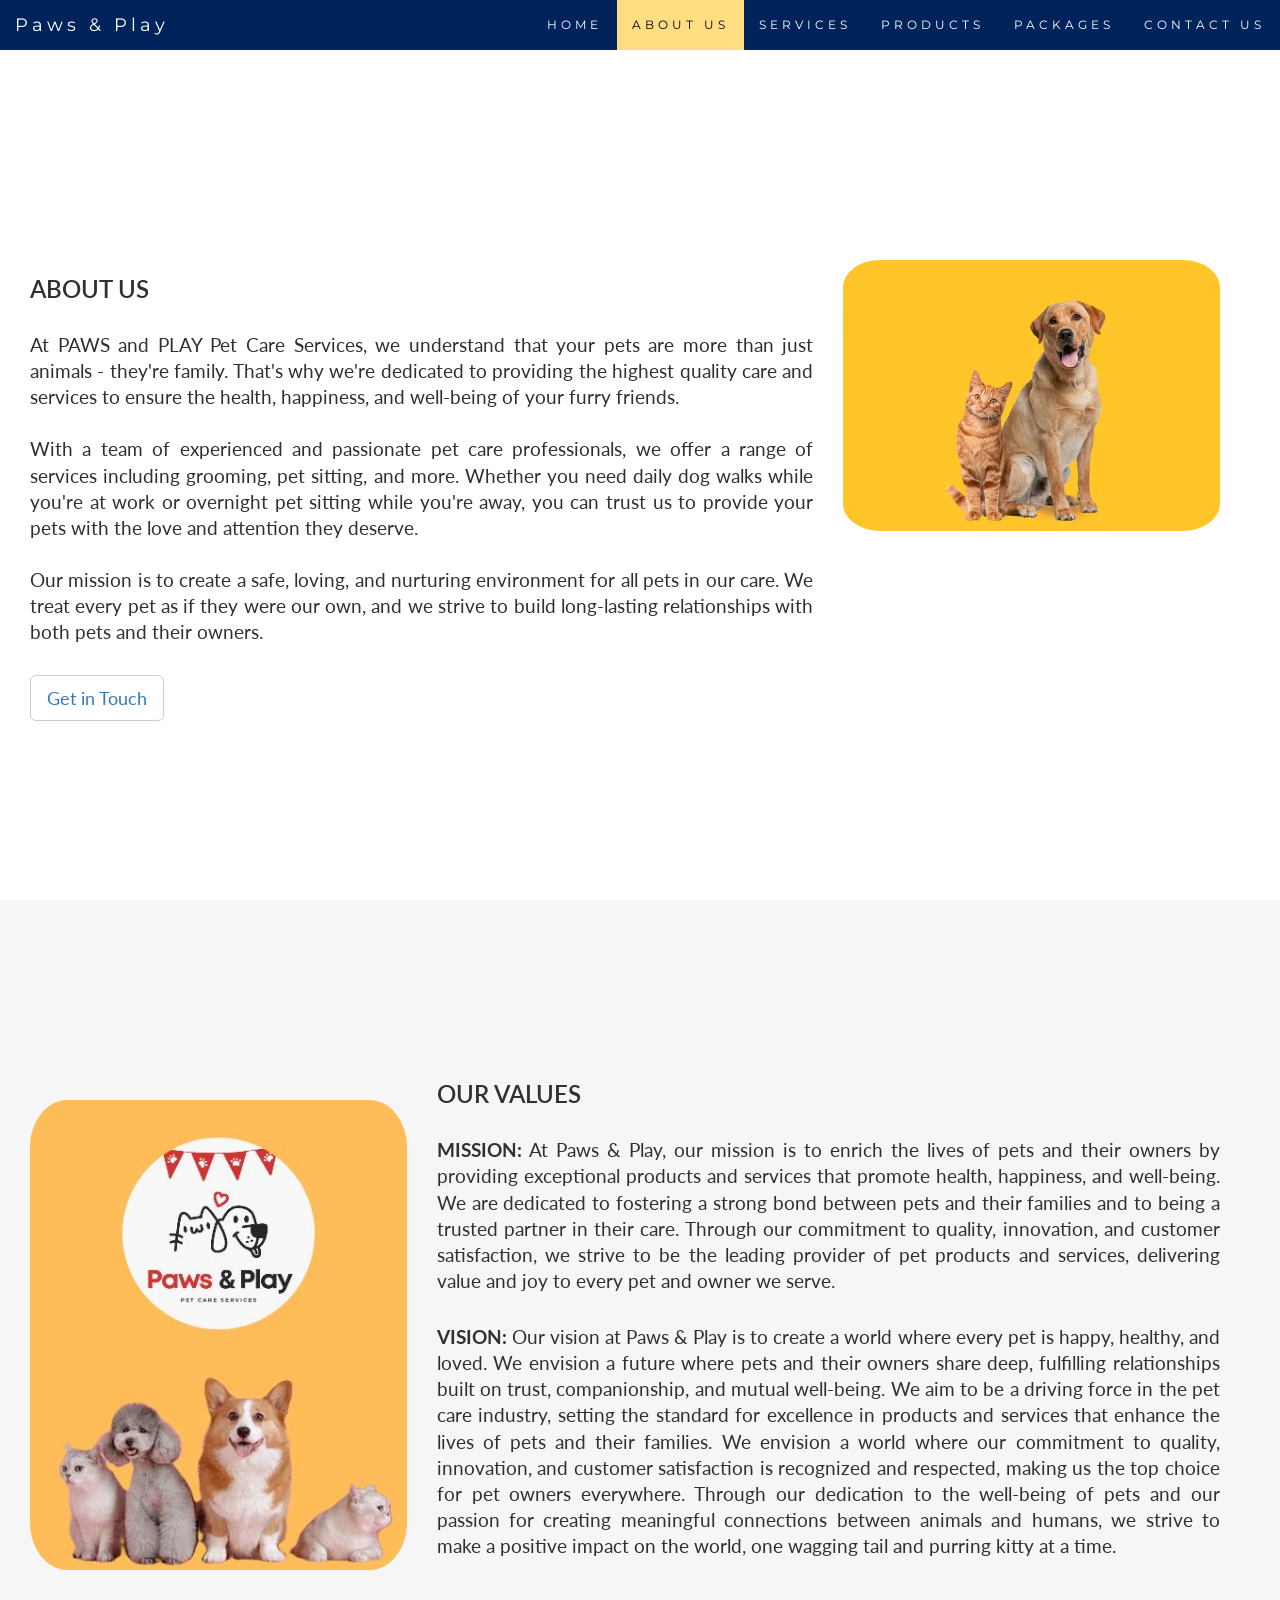
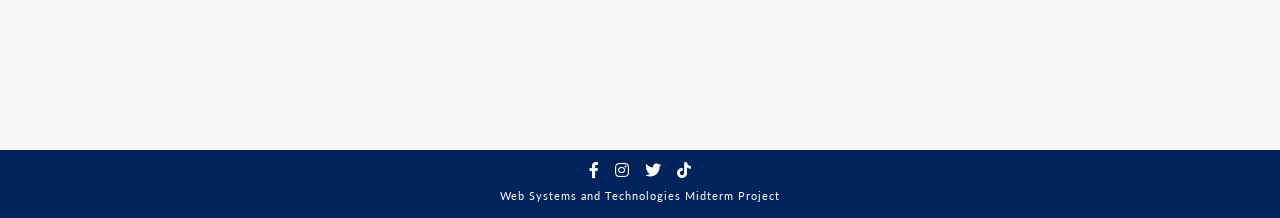
<file: about.html>
<!DOCTYPE html>
<html lang="en">

<head>
    <title>Paws & Play - About Us</title>
    <meta charset="utf-8">
    <meta name="viewport" content="width=device-width, initial-scale=1">
    <link rel="stylesheet" href="https://maxcdn.bootstrapcdn.com/bootstrap/3.4.1/css/bootstrap.min.css">
    <link href="https://fonts.googleapis.com/css?family=Montserrat" rel="stylesheet" type="text/css">
    <link href="https://fonts.googleapis.com/css?family=Lato" rel="stylesheet" type="text/css">
    <link rel="stylesheet" href="https://cdnjs.cloudflare.com/ajax/libs/font-awesome/5.15.4/css/all.min.css">
    <script src="https://ajax.googleapis.com/ajax/libs/jquery/3.7.1/jquery.min.js"></script>
    <script src="https://maxcdn.bootstrapcdn.com/bootstrap/3.4.1/js/bootstrap.min.js"></script>
    <link href="style.css" rel="stylesheet" type="text/css">
    <style>
        /* Each section fills exactly one screen (viewport height minus the
           50px fixed navbar), so the user sees About Us, then scrolls to
           see Our Values as its own full screen. */
        #about,
        #values {
            min-height: calc(100vh - 50px);
            display: flex;
            align-items: center;
            box-sizing: border-box;
        }
        #about > .row,
        #values > .row {
            width: 100%;
        }
    </style>
</head>

<body id="myPage">

    <nav class="navbar navbar-default navbar-fixed-top">
        <div class="container">
            <div class="navbar-header">
                <button type="button" class="navbar-toggle" data-toggle="collapse" data-target="#myNavbar">
                    <span class="icon-bar"></span>
                    <span class="icon-bar"></span>
                    <span class="icon-bar"></span>
                </button>
                <a class="navbar-brand" href="index.html">Paws & Play</a>
            </div>
            <div class="collapse navbar-collapse" id="myNavbar">
                <ul class="nav navbar-nav navbar-right">
                    <li><a href="index.html">HOME</a></li>
                    <li class="active"><a href="about.html">ABOUT US</a></li>
                    <li><a href="services.html">SERVICES</a></li>
                    <li><a href="products.html">PRODUCTS</a></li>
                    <li><a href="packages.html">PACKAGES</a></li>
                    <li><a href="contact.html">CONTACT US</a></li>
                </ul>
            </div>
        </div>
    </nav>


    <!-- About Section -->
    <div id="about" class="container-fluid">
        <div class="row">
            <div class="col-sm-8">
                <br>
                <h2>About Us</h2>
                <h4>At PAWS and PLAY Pet Care Services, we understand that your pets are more than just animals -
                    they're family. That's why we're dedicated to providing the highest quality care and services to
                    ensure the health, happiness, and well-being of your furry friends.<br><br>
                    With a team of experienced and passionate pet care professionals, we offer a range of services
                    including grooming, pet sitting, and more. Whether you need daily dog walks while
                    you're at work or overnight pet sitting while you're away, you can trust us to provide your pets
                    with the love and attention they deserve.<br><br>
                    Our mission is to create a safe, loving, and nurturing environment for all pets in our care. We
                    treat every pet as if they were our own, and we strive to build long-lasting relationships with both
                    pets and their owners.<br>
                </h4>
                <button class="btn btn-default btn-lg"><a href="contact.html">Get in Touch</a></button>
            </div>
            <div class="col-sm-4">
                <span class="glyphicon logo"><img id="dogcat" src="assets/dogcat.png" class="img-responsive"></span>
            </div>
        </div>
    </div>

    <div id="values" class="container-fluid bg-grey">
        <div class="row">
            <div class="col-sm-4">
                <span class="glyphicon logo"><img id="vm" src="assets/vmpic.jpg" class="img-responsive"></span>
            </div>
            <div class="col-sm-8">
                <h2>Our Values</h2>
                <h4><strong>MISSION:</strong> At Paws & Play, our mission is to enrich the lives of pets and their
                    owners by providing exceptional products and services that promote health, happiness, and
                    well-being.
                    We are dedicated to fostering a strong bond between pets and their families and to being a trusted
                    partner in their care.
                    Through our commitment to quality, innovation, and customer satisfaction, we strive to be the
                    leading provider of pet products and services, delivering value and joy to every pet and owner we
                    serve.</h4>
                <h4><strong>VISION:</strong> Our vision at Paws & Play is to create a world where every pet is happy,
                    healthy, and loved.
                    We envision a future where pets and their owners share deep, fulfilling relationships built on
                    trust, companionship, and mutual well-being.
                    We aim to be a driving force in the pet care industry, setting the standard for excellence in
                    products and services that enhance the lives of pets and their families.
                    We envision a world where our commitment to quality, innovation, and customer satisfaction is
                    recognized and respected, making us the top choice for pet owners everywhere.
                    Through our dedication to the well-being of pets and our passion for creating meaningful connections
                    between animals and humans, we strive to make a positive impact on the world, one wagging tail and
                    purring kitty at a time.</h4>
            </div>
        </div>
    </div>

    <!-- FOOTER -->
    <footer class="site-footer">
        <div class="footer-inner">
            <div class="footer-social">
                <a href="https://www.facebook.com/YourFacebookPage" target="_blank"><i class="fab fa-facebook-f"></i></a>
                <a href="https://www.instagram.com/YourInstagramPage" target="_blank"><i class="fab fa-instagram"></i></a>
                <a href="https://twitter.com/YourTwitterPage" target="_blank"><i class="fab fa-twitter"></i></a>
                <a href="https://www.tiktok.com/@YourTikTokPage" target="_blank"><i class="fab fa-tiktok"></i></a>
            </div>
            <div class="footer-credit">Web Systems and Technologies Midterm Project</div>
        </div>
    </footer>

    <script src="https://ajax.googleapis.com/ajax/libs/jquery/3.5.1/jquery.min.js"></script>
    <script src="https://maxcdn.bootstrapcdn.com/bootstrap/3.4.1/js/bootstrap.min.js"></script>

</body>

</html>
</file>
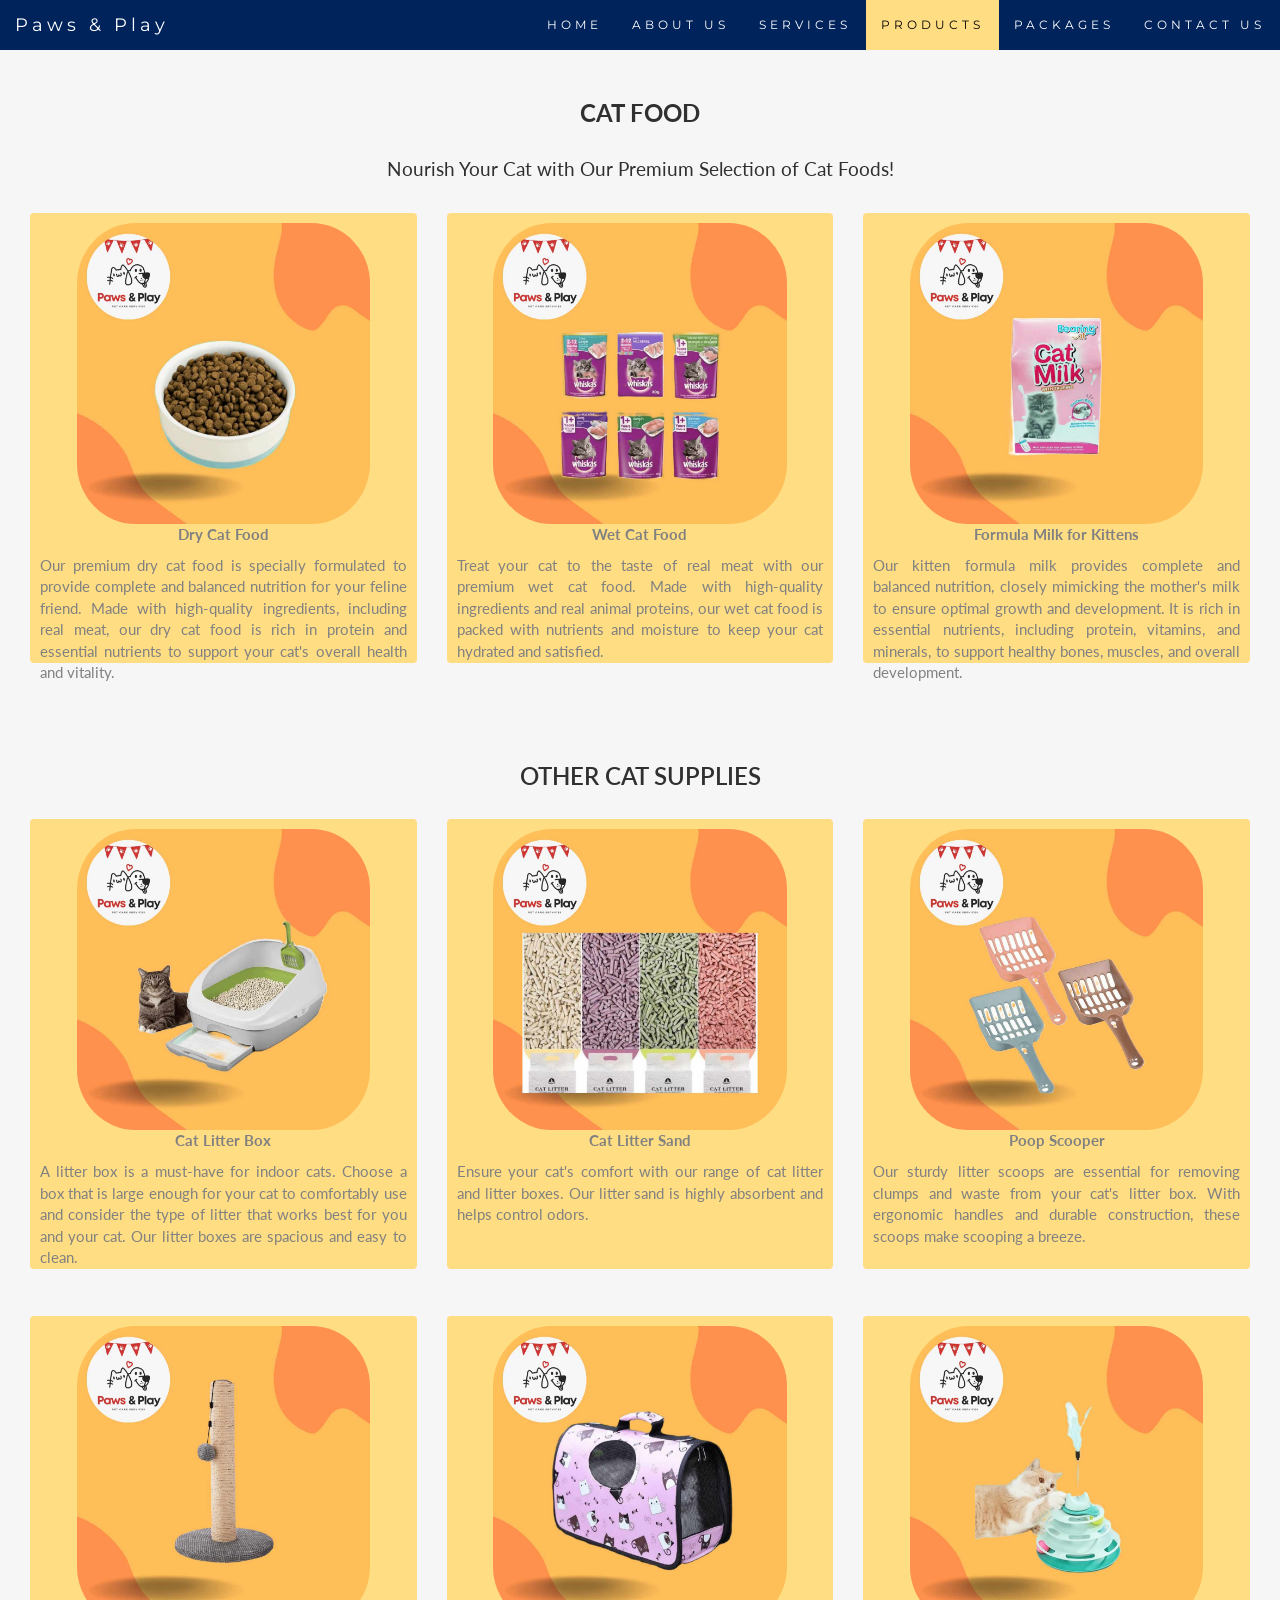
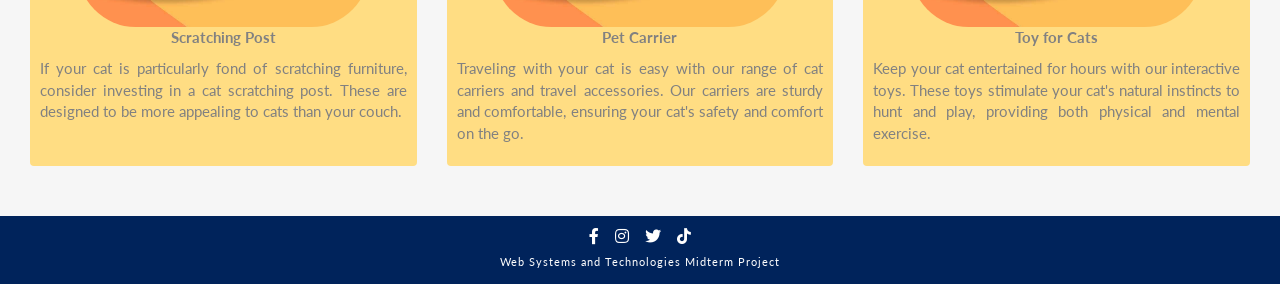
<file: cats.html>
<!DOCTYPE html>
<html lang="en">

<head>
    <title>Paws & Play - Cats Supplies Section</title>
    <meta charset="utf-8">
    <meta name="viewport" content="width=device-width, initial-scale=1">
    <link rel="stylesheet" href="https://maxcdn.bootstrapcdn.com/bootstrap/3.4.1/css/bootstrap.min.css">
    <link href="https://fonts.googleapis.com/css?family=Montserrat" rel="stylesheet" type="text/css">
    <link href="https://fonts.googleapis.com/css?family=Lato" rel="stylesheet" type="text/css">
    <link rel="stylesheet" href="https://cdnjs.cloudflare.com/ajax/libs/font-awesome/5.15.4/css/all.min.css">
    <link href="style.css" rel="stylesheet" type="text/css">
</head>

<body id="cats">

    <nav class="navbar navbar-default navbar-fixed-top">
        <div class="container">
            <div class="navbar-header">
                <button type="button" class="navbar-toggle" data-toggle="collapse" data-target="#myNavbar">
                    <span class="icon-bar"></span>
                    <span class="icon-bar"></span>
                    <span class="icon-bar"></span>
                </button>
                <a class="navbar-brand" href="index.html">Paws & Play</a>
            </div>
            <div class="collapse navbar-collapse" id="myNavbar">
                <ul class="nav navbar-nav navbar-right">
                    <li><a href="index.html">HOME</a></li>
                    <li><a href="about.html">ABOUT US</a></li>
                    <li><a href="services.html">SERVICES</a></li>
                    <li class="active"><a href="products.html">PRODUCTS</a></li>
                    <li><a href="packages.html">PACKAGES</a></li>
                    <li><a href="contact.html">CONTACT US</a></li>
                </ul>
            </div>
        </div>
    </nav>

    <!-- Container (Cat Food Section) -->
    <div id="catfood" class="container-fluid text-center bg-grey">
        <h2><strong>CAT FOOD</strong></h2>
        <h4 style="text-align: center;">Nourish Your Cat with Our Premium Selection of Cat Foods!</h4>

        <div class="row text-center slideanim">
            <div class="col-sm-4">
                <div class="thumbnail">
                    <img src="assets/drycatfood.jpg" alt="dry cat food">
                    <p style="text-align: center;"><strong>Dry Cat Food</strong></p>
                    <p>Our premium dry cat food is specially formulated to provide complete and balanced nutrition for
                        your feline friend.
                        Made with high-quality ingredients, including real meat, our dry cat food is rich in protein and
                        essential nutrients to support your cat's overall health and vitality.</p>
                </div>
            </div>

            <div class="col-sm-4">
                <div class="thumbnail">
                    <img src="assets/wetcatfood.jpg" alt="wet cat food">
                    <p style="text-align: center;"><strong>Wet Cat Food</strong></p>
                    <p>Treat your cat to the taste of real meat with our premium wet cat food.
                        Made with high-quality ingredients and real animal proteins, our wet cat food is packed with
                        nutrients and moisture to keep your cat hydrated and satisfied.</p>
                </div>
            </div>
            <div class="col-sm-4">
                <div class="thumbnail">
                    <img src="assets/catmilk.jpg" alt="kitten milk">
                    <p style="text-align: center;"><strong>Formula Milk for Kittens</strong></p>
                    <p>Our kitten formula milk provides complete and balanced nutrition, closely mimicking the mother's
                        milk to ensure optimal growth and development.
                        It is rich in essential nutrients, including protein, vitamins, and minerals, to support healthy
                        bones, muscles, and overall development.</p>
                </div>
            </div>
        </div>
    </div>

    <!-- Container (Other Cat Supplies Section) -->
    <div id="othersupplies" class="container-fluid text-center bg-grey">
        <h2>OTHER CAT SUPPLIES</h2>

        <div class="row text-center slideanim">
            <div class="col-sm-4">
                <div class="thumbnail">
                    <img src="assets/litterbox.jpg" alt="cat litter box">
                    <p style="text-align: center;"><strong>Cat Litter Box</strong></p>
                    <p>A litter box is a must-have for indoor cats.
                        Choose a box that is large enough for your cat to comfortably use and consider the type of
                        litter that works best for you and your cat.
                        Our litter boxes are spacious and easy to clean.</p>
                </div>
            </div>

            <div class="col-sm-4">
                <div class="thumbnail">
                    <img src="assets/littersand.jpg" alt="cat litter sand">
                    <p style="text-align: center;"><strong>Cat Litter Sand</strong></p>
                    <p>Ensure your cat's comfort with our range of cat litter and litter boxes.
                        Our litter sand is highly absorbent and helps control odors.</p>
                </div>
            </div>
            <div class="col-sm-4">
                <div class="thumbnail">
                    <img src="assets/scooper.jpg" alt="pet scooper">
                    <p style="text-align: center;"><strong>Poop Scooper</strong></p>
                    <p>Our sturdy litter scoops are essential for removing clumps and waste from your cat's litter box.
                        With ergonomic handles and durable construction, these scoops make scooping a breeze.</p>
                </div>
            </div>
        </div>
        <br>

        <div class="row text-center slideanim">
            <div class="col-sm-4">
                <div class="thumbnail">
                    <img src="assets/scratchingpost.jpg" alt="scratching post">
                    <p style="text-align: center;"><strong>Scratching Post</strong></p>
                    <p>If your cat is particularly fond of scratching furniture, consider investing in a cat scratching
                        post.
                        These are designed to be more appealing to cats than your couch.</p>
                </div>
            </div>

            <div class="col-sm-4">
                <div class="thumbnail">
                    <img src="assets/petcarrier.jpg" alt="pet carrier">
                    <p style="text-align: center;"><strong>Pet Carrier</strong></p>
                    <p>Traveling with your cat is easy with our range of cat carriers and travel accessories.
                        Our carriers are sturdy and comfortable, ensuring your cat's safety and comfort on the go.</p>
                </div>
            </div>
            <div class="col-sm-4">
                <div class="thumbnail">
                    <img src="assets/cattoy.jpg" alt="cat toy">
                    <p style="text-align: center;"><strong>Toy for Cats</strong></p>
                    <p>Keep your cat entertained for hours with our interactive toys.
                        These toys stimulate your cat's natural instincts to hunt and play, providing both physical and
                        mental exercise.</p>
                </div>
            </div>
        </div>
    </div>

    <!-- FOOTER -->
    <footer class="site-footer">
        <div class="footer-inner">
            <div class="footer-social">
                <a href="https://www.facebook.com/YourFacebookPage" target="_blank"><i class="fab fa-facebook-f"></i></a>
                <a href="https://www.instagram.com/YourInstagramPage" target="_blank"><i class="fab fa-instagram"></i></a>
                <a href="https://twitter.com/YourTwitterPage" target="_blank"><i class="fab fa-twitter"></i></a>
                <a href="https://www.tiktok.com/@YourTikTokPage" target="_blank"><i class="fab fa-tiktok"></i></a>
            </div>
            <div class="footer-credit">Web Systems and Technologies Midterm Project</div>
        </div>
    </footer>

    <script src="https://ajax.googleapis.com/ajax/libs/jquery/3.5.1/jquery.min.js"></script>
    <script src="https://maxcdn.bootstrapcdn.com/bootstrap/3.4.1/js/bootstrap.min.js"></script>
    <script>
        $(document).ready(function () {
            function revealSlides() {
                $(".slideanim").each(function () {
                    var pos = $(this).offset().top;
                    var winTop = $(window).scrollTop();
                    if (pos < winTop + $(window).height() - 100) {
                        $(this).addClass("slide");
                    }
                });
            }
            revealSlides(); // run once on page load so content already in view shows up
            $(window).scroll(revealSlides);
        });
    </script>

</body>

</html>
</file>
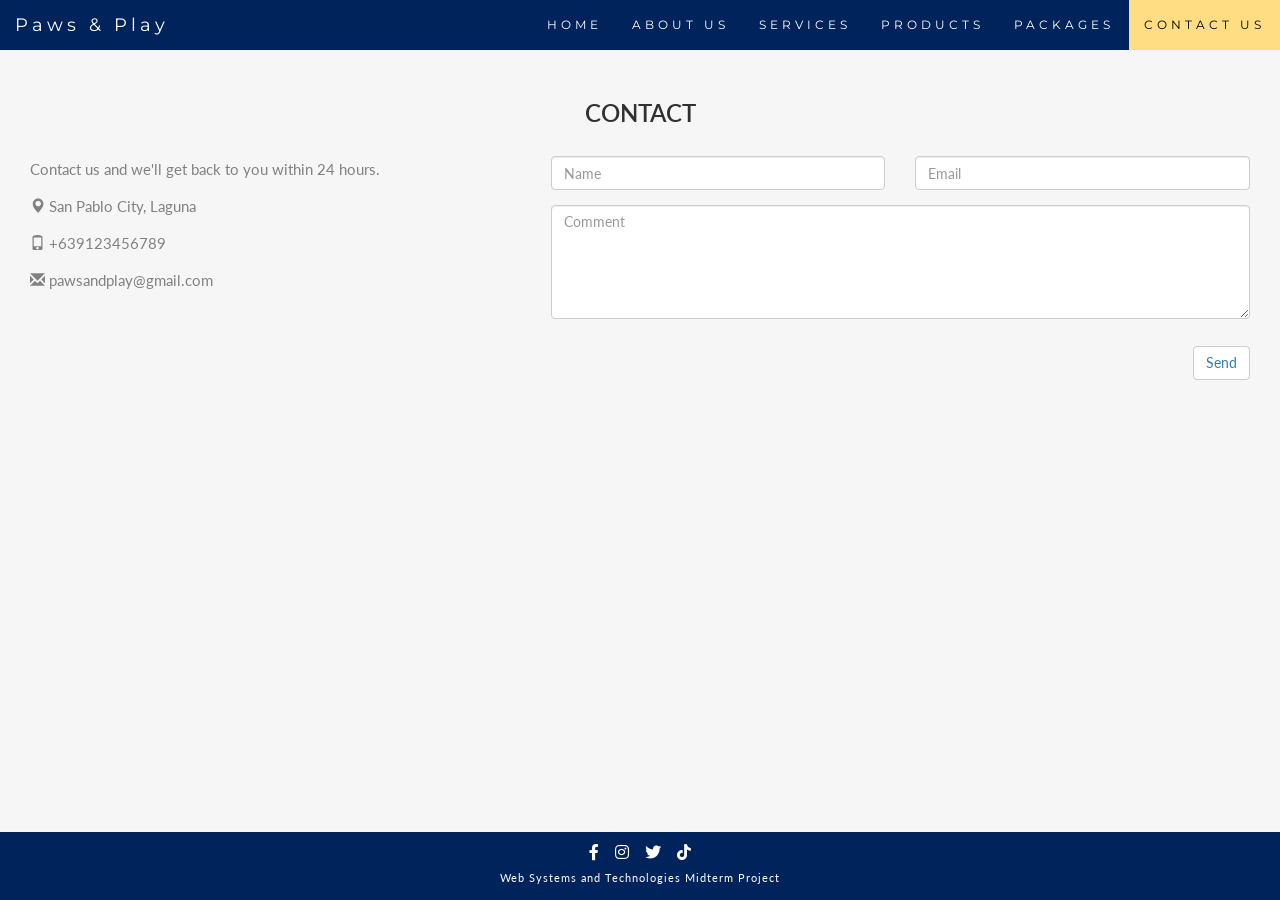
<file: contact.html>
<!DOCTYPE html>
<html lang="en">

<head>
    <title>Paws & Play - Contact Us</title>
    <meta charset="utf-8">
    <meta name="viewport" content="width=device-width, initial-scale=1">
    <link rel="stylesheet" href="https://maxcdn.bootstrapcdn.com/bootstrap/3.4.1/css/bootstrap.min.css">
    <link href="https://fonts.googleapis.com/css?family=Montserrat" rel="stylesheet" type="text/css">
    <link href="https://fonts.googleapis.com/css?family=Lato" rel="stylesheet" type="text/css">
    <link rel="stylesheet" href="https://cdnjs.cloudflare.com/ajax/libs/font-awesome/5.15.4/css/all.min.css">
    <script src="https://ajax.googleapis.com/ajax/libs/jquery/3.7.1/jquery.min.js"></script>
    <script src="https://maxcdn.bootstrapcdn.com/bootstrap/3.4.1/js/bootstrap.min.js"></script>
    <link href="style.css" rel="stylesheet" type="text/css">
    <style>
        html, body {
            min-height: 100%;
            margin: 0;
            padding-top: 0; /* cancel the global fixed-navbar offset; nav is relative here */
        }
        body {
            display: flex;
            flex-direction: column;
            min-height: 100vh;
        }
        #myPage .navbar-fixed-top {
            position: relative;
            top: auto;
        }
        #contact {
            flex: 1 0 auto;
            display: flex;
            flex-direction: column;
            justify-content: flex-start;
            box-sizing: border-box;
        }
        footer {
            flex-shrink: 0;
            margin: 0;
        }
    </style>
</head>

<body id="myPage">

    <nav class="navbar navbar-default navbar-fixed-top">
        <div class="container">
            <div class="navbar-header">
                <button type="button" class="navbar-toggle" data-toggle="collapse" data-target="#myNavbar">
                    <span class="icon-bar"></span>
                    <span class="icon-bar"></span>
                    <span class="icon-bar"></span>
                </button>
                <a class="navbar-brand" href="index.html">Paws & Play</a>
            </div>
            <div class="collapse navbar-collapse" id="myNavbar">
                <ul class="nav navbar-nav navbar-right">
                    <li><a href="index.html">HOME</a></li>
                    <li><a href="about.html">ABOUT US</a></li>
                    <li><a href="services.html">SERVICES</a></li>
                    <li><a href="products.html">PRODUCTS</a></li>
                    <li><a href="packages.html">PACKAGES</a></li>
                    <li class="active"><a href="contact.html">CONTACT US</a></li>
                </ul>
            </div>
        </div>
    </nav>


    <!-- Contact Section -->
    <div id="contact" class="container-fluid bg-grey">
        <h2 class="text-center">CONTACT</h2>
        <div class="row">
            <div class="col-sm-5">
                <p>Contact us and we'll get back to you within 24 hours.</p>
                <p><span class="glyphicon glyphicon-map-marker"></span> San Pablo City, Laguna</p>
                <p><span class="glyphicon glyphicon-phone"></span> +639123456789</p>
                <p><span class="glyphicon glyphicon-envelope"></span> pawsandplay@gmail.com</p>
            </div>
            <div class="col-sm-7 slideanim">
                <div class="row">
                    <div class="col-sm-6 form-group">
                        <input class="form-control" id="name" name="name" placeholder="Name" type="text" required>
                    </div>
                    <div class="col-sm-6 form-group">
                        <input class="form-control" id="email" name="email" placeholder="Email" type="email" required>
                    </div>
                </div>
                <textarea class="form-control" id="comments" name="comments" placeholder="Comment" rows="5"></textarea><br>
                <div class="row">
                    <div class="col-sm-12 form-group">
                        <button class="btn btn-default pull-right" type="submit"><a href="login.html">Send</a></button>
                    </div>
                </div>
            </div>
        </div>
    </div>

    <!-- FOOTER -->
    <footer class="site-footer">
        <div class="footer-inner">
            <div class="footer-social">
                <a href="https://www.facebook.com/YourFacebookPage" target="_blank"><i class="fab fa-facebook-f"></i></a>
                <a href="https://www.instagram.com/YourInstagramPage" target="_blank"><i class="fab fa-instagram"></i></a>
                <a href="https://twitter.com/YourTwitterPage" target="_blank"><i class="fab fa-twitter"></i></a>
                <a href="https://www.tiktok.com/@YourTikTokPage" target="_blank"><i class="fab fa-tiktok"></i></a>
            </div>
            <div class="footer-credit">Web Systems and Technologies Midterm Project</div>
        </div>
    </footer>

    <script src="https://ajax.googleapis.com/ajax/libs/jquery/3.5.1/jquery.min.js"></script>
    <script src="https://maxcdn.bootstrapcdn.com/bootstrap/3.4.1/js/bootstrap.min.js"></script>

    <script>
        $(document).ready(function () {
            function revealSlides() {
                $(".slideanim").each(function () {
                    var pos = $(this).offset().top;
                    var winTop = $(window).scrollTop();
                    if (pos < winTop + $(window).height() - 100) {
                        $(this).addClass("slide");
                    }
                });
            }
            revealSlides(); // run once on page load so content already in view shows up
            $(window).scroll(revealSlides);
        });
    </script>

</body>

</html>
</file>
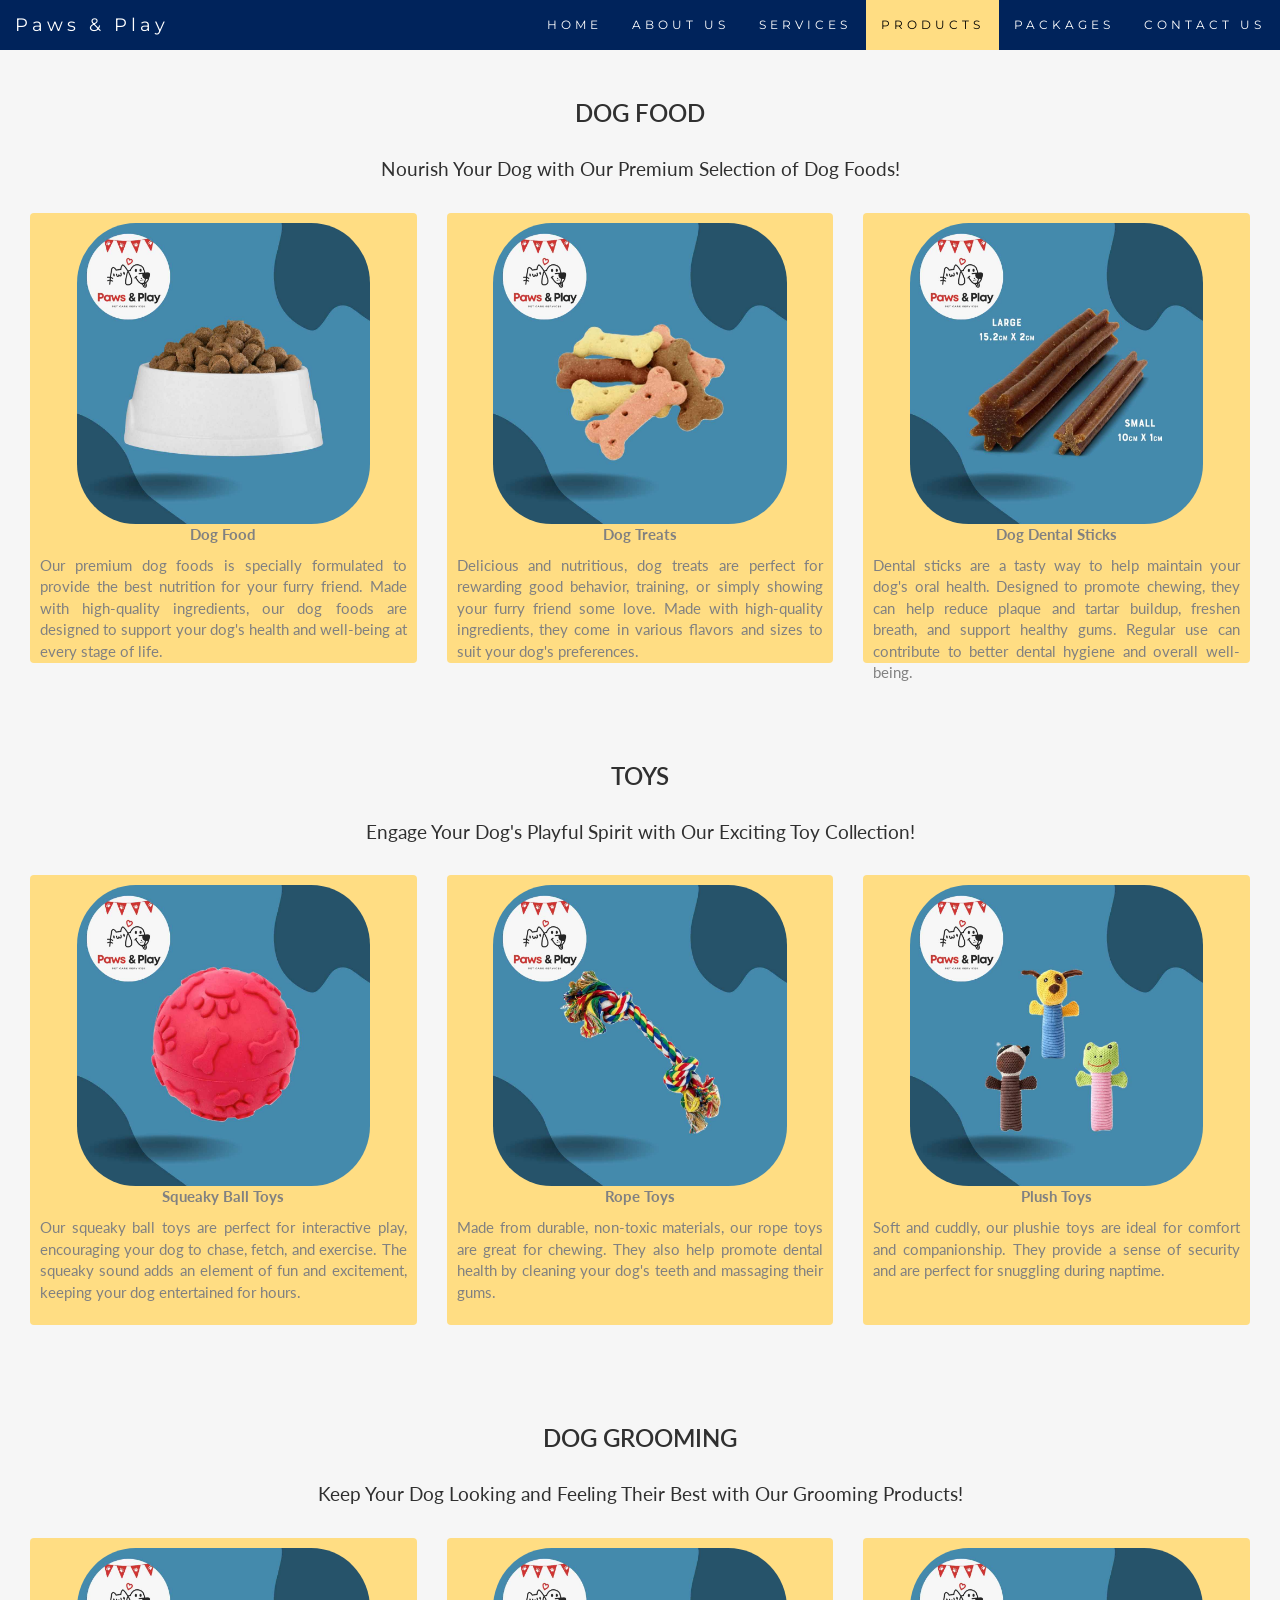
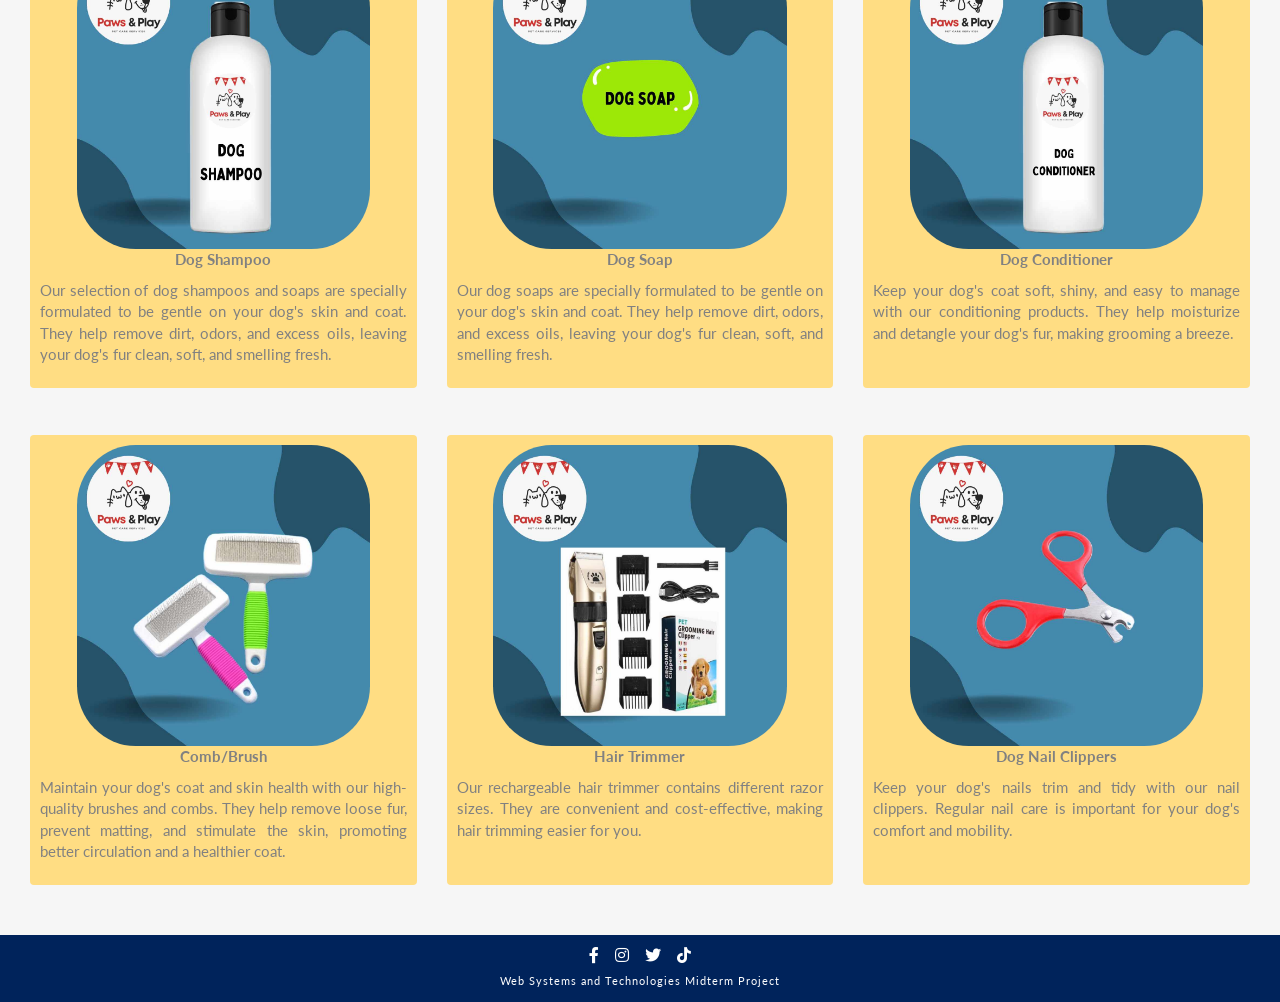
<file: dogs.html>
<!DOCTYPE html>
<html lang="en">

<head>
    <title>Paws & Play - Dogs Supplies Section</title>
    <meta charset="utf-8">
    <meta name="viewport" content="width=device-width, initial-scale=1">
    <link rel="stylesheet" href="https://maxcdn.bootstrapcdn.com/bootstrap/3.4.1/css/bootstrap.min.css">
    <link href="https://fonts.googleapis.com/css?family=Montserrat" rel="stylesheet" type="text/css">
    <link href="https://fonts.googleapis.com/css?family=Lato" rel="stylesheet" type="text/css">
    <link rel="stylesheet" href="https://cdnjs.cloudflare.com/ajax/libs/font-awesome/5.15.4/css/all.min.css">
    <link href="style.css" rel="stylesheet" type="text/css">
</head>

<body id="dogs">

    <nav class="navbar navbar-default navbar-fixed-top">
        <div class="container">
            <div class="navbar-header">
                <button type="button" class="navbar-toggle" data-toggle="collapse" data-target="#myNavbar">
                    <span class="icon-bar"></span>
                    <span class="icon-bar"></span>
                    <span class="icon-bar"></span>
                </button>
                <a class="navbar-brand" href="index.html">Paws & Play</a>
            </div>
            <div class="collapse navbar-collapse" id="myNavbar">
                <ul class="nav navbar-nav navbar-right">
                    <li><a href="index.html">HOME</a></li>
                    <li><a href="about.html">ABOUT US</a></li>
                    <li><a href="services.html">SERVICES</a></li>
                    <li class="active"><a href="products.html">PRODUCTS</a></li>
                    <li><a href="packages.html">PACKAGES</a></li>
                    <li><a href="contact.html">CONTACT US</a></li>
                </ul>
            </div>
        </div>
    </nav>

    <!-- Container (Dog Food Section) -->
    <div id="dogfood" class="container-fluid text-center bg-grey">
        <h2>DOG FOOD</h2>
        <h4 style="text-align: center;">Nourish Your Dog with Our Premium Selection of Dog Foods!</h4>

        <div class="row text-center slideanim">
            <div class="col-sm-4">
                <div class="thumbnail">
                    <img src="assets/dogfood1.png" alt="dog food">
                    <p style="text-align: center;"><strong>Dog Food</strong></p>
                    <p>Our premium dog foods is specially formulated to provide the best nutrition for your
                        furry friend.
                        Made with high-quality ingredients, our dog foods are designed to support your dog's health and
                        well-being at every stage of life.</p>
                </div>
            </div>

            <div class="col-sm-4">
                <div class="thumbnail">
                    <img src="assets/dogtreats.png" alt="dog treats">
                    <p style="text-align: center;"><strong>Dog Treats</strong></p>
                    <p>Delicious and nutritious, dog treats are perfect for rewarding good behavior, training, or simply showing your furry friend some love.
                        Made with high-quality ingredients, they come in various flavors and sizes to suit your dog's preferences.</p>
                </div>
            </div>
            <div class="col-sm-4">
                <div class="thumbnail">
                    <img src="assets/dogdentastix.png" alt="dog denta stix">
                    <p style="text-align: center;"><strong>Dog Dental Sticks</strong></p>
                    <p>Dental sticks are a tasty way to help maintain your dog's oral health.
                        Designed to promote chewing, they can help reduce plaque and tartar buildup, freshen breath, and support healthy gums.
                        Regular use can contribute to better dental hygiene and overall well-being.</p>
                </div>
            </div>
        </div>
    </div>

    <!-- Container (Dog Toys Section) -->
    <div id="dogtoys" class="container-fluid text-center bg-grey">
        <h2>TOYS</h2>
        <h4 style="text-align: center;">Engage Your Dog's Playful Spirit with Our Exciting Toy Collection!</h4>

        <div class="row text-center slideanim">
            <div class="col-sm-4">
                <div class="thumbnail">
                    <img src="assets/squeakyball.jpg" alt="dog squeakyball">
                    <p style="text-align: center;"><strong>Squeaky Ball Toys</strong></p>
                    <p>Our squeaky ball toys are perfect for interactive play, encouraging your dog to chase, fetch, and exercise.
                        The squeaky sound adds an element of fun and excitement, keeping your dog entertained for hours.</p>
                </div>
            </div>

            <div class="col-sm-4">
                <div class="thumbnail">
                    <img src="assets/rope.jpg" alt="rope">
                    <p style="text-align: center;"><strong>Rope Toys</strong></p>
                    <p>Made from durable, non-toxic materials, our rope toys are great for chewing.
                        They also help promote dental health by cleaning your dog's teeth and massaging their gums.</p>
                </div>
            </div>
            <div class="col-sm-4">
                <div class="thumbnail">
                    <img src="assets/plushie.jpg" alt="plush toys">
                    <p style="text-align: center;"><strong>Plush Toys</strong></p>
                    <p>Soft and cuddly, our plushie toys are ideal for comfort and companionship.
                        They provide a sense of security and are perfect for snuggling during naptime.</p>
                </div>
            </div>
        </div>
    </div>

    <!-- Container (Dog Grooming Section) -->
    <div id="grooming" class="container-fluid text-center bg-grey">
        <h2>DOG GROOMING</h2>
        <h4 style="text-align: center;">Keep Your Dog Looking and Feeling Their Best with Our Grooming Products!</h4>

        <div class="row text-center slideanim">
            <div class="col-sm-4">
                <div class="thumbnail">
                    <img src="assets/dogshampoo.jpg" alt="dog shampoo">
                    <p style="text-align: center;"><strong>Dog Shampoo</strong></p>
                    <p>Our selection of dog shampoos and soaps are specially formulated to be gentle on your dog's skin and coat.
                        They help remove dirt, odors, and excess oils, leaving your dog's fur clean, soft, and smelling fresh.</p>
                </div>
            </div>

            <div class="col-sm-4">
                <div class="thumbnail">
                    <img src="assets/soap.jpg" alt="dog soap">
                    <p style="text-align: center;"><strong>Dog Soap</strong></p>
                    <p>Our dog soaps are specially formulated to be gentle on your dog's skin and coat.
                        They help remove dirt, odors, and excess oils, leaving your dog's fur clean, soft, and smelling fresh.</p>
                </div>
            </div>
            <div class="col-sm-4">
                <div class="thumbnail">
                    <img src="assets/conditioner.jpg" alt="dog conditioner">
                    <p style="text-align: center;"><strong>Dog Conditioner</strong></p>
                    <p>Keep your dog's coat soft, shiny, and easy to manage with our conditioning products.
                        They help moisturize and detangle your dog's fur, making grooming a breeze.</p>
                </div>
            </div>
        </div>
        <br>

        <div class="row text-center slideanim">
            <div class="col-sm-4">
                <div class="thumbnail">
                    <img src="assets/haircomb.jpg" alt="dog hair comb">
                    <p style="text-align: center;"><strong>Comb/Brush</strong></p>
                    <p>Maintain your dog's coat and skin health with our high-quality brushes and combs.
                        They help remove loose fur, prevent matting, and stimulate the skin, promoting better circulation and a healthier coat.</p>
                </div>
            </div>

            <div class="col-sm-4">
                <div class="thumbnail">
                    <img src="assets/hairtrimmer.jpg" alt="dog hair trimmer">
                    <p style="text-align: center;"><strong>Hair Trimmer</strong></p>
                    <p>Our rechargeable hair trimmer contains different razor sizes.
                        They are convenient and cost-effective, making hair trimming easier for you.</p>
                </div>
            </div>
            <div class="col-sm-4">
                <div class="thumbnail">
                    <img src="assets/nailclipper.jpg" alt="dog nail clipper">
                    <p style="text-align: center;"><strong>Dog Nail Clippers</strong></p>
                    <p>Keep your dog's nails trim and tidy with our nail clippers.
                        Regular nail care is important for your dog's comfort and mobility.</p>
                </div>
            </div>
        </div>
    </div>

    <!-- FOOTER -->
    <footer class="site-footer">
        <div class="footer-inner">
            <div class="footer-social">
                <a href="https://www.facebook.com/YourFacebookPage" target="_blank"><i class="fab fa-facebook-f"></i></a>
                <a href="https://www.instagram.com/YourInstagramPage" target="_blank"><i class="fab fa-instagram"></i></a>
                <a href="https://twitter.com/YourTwitterPage" target="_blank"><i class="fab fa-twitter"></i></a>
                <a href="https://www.tiktok.com/@YourTikTokPage" target="_blank"><i class="fab fa-tiktok"></i></a>
            </div>
            <div class="footer-credit">Web Systems and Technologies Midterm Project</div>
        </div>
    </footer>

    <script src="https://ajax.googleapis.com/ajax/libs/jquery/3.5.1/jquery.min.js"></script>
    <script src="https://maxcdn.bootstrapcdn.com/bootstrap/3.4.1/js/bootstrap.min.js"></script>
    <script>
        $(document).ready(function () {
            function revealSlides() {
                $(".slideanim").each(function () {
                    var pos = $(this).offset().top;
                    var winTop = $(window).scrollTop();
                    if (pos < winTop + $(window).height() - 100) {
                        $(this).addClass("slide");
                    }
                });
            }
            revealSlides(); // run once on page load so content already in view shows up
            $(window).scroll(revealSlides);
        });
    </script>

</body>

</html>
</file>
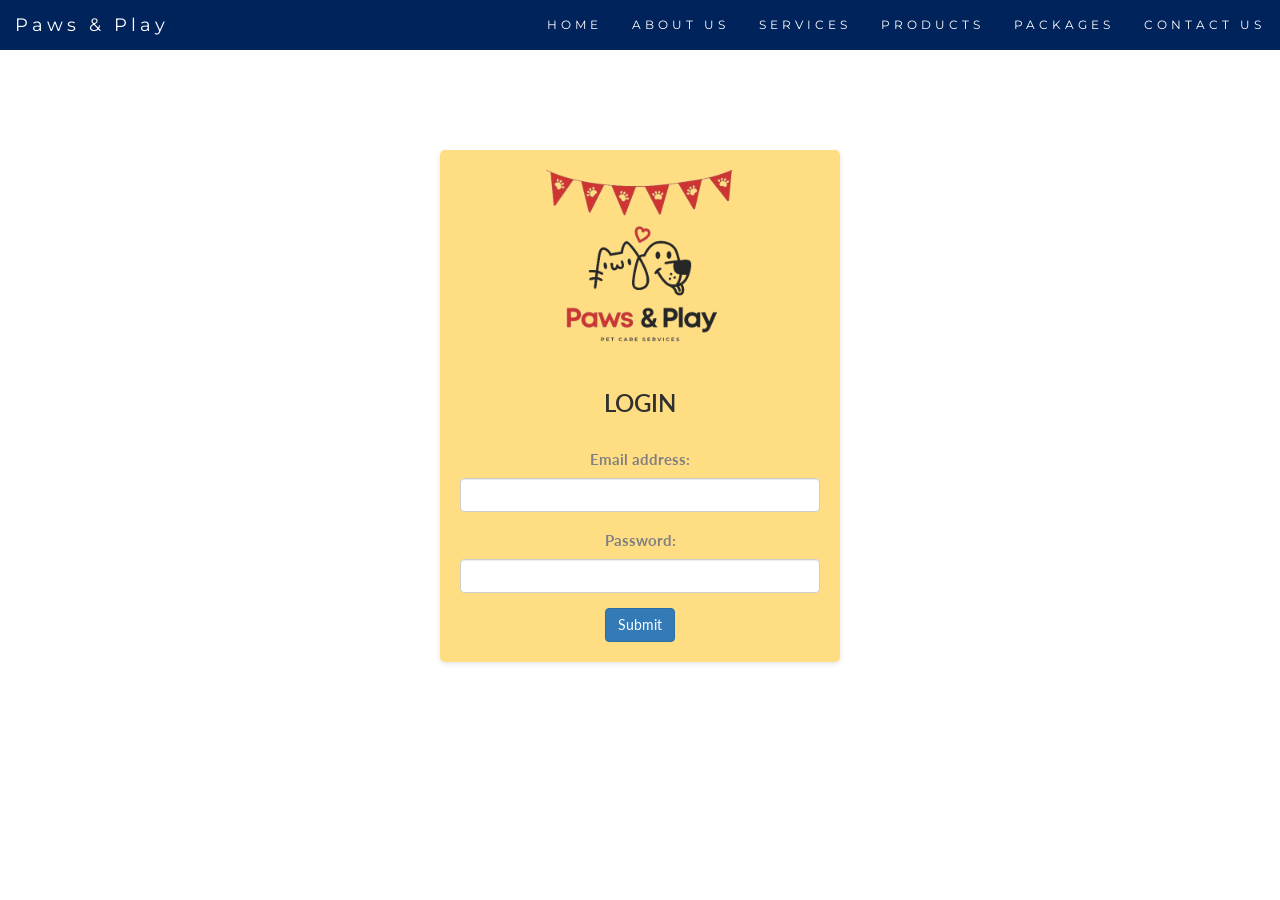
<file: login.html>
<!DOCTYPE html>
<html lang="en">

<head>

    <title>Paws & Play</title>
    <meta charset="utf-8">
    <meta name="viewport" content="width=device-width, initial-scale=1">
    <link rel="stylesheet" href="https://maxcdn.bootstrapcdn.com/bootstrap/3.4.1/css/bootstrap.min.css">
    <link href="https://fonts.googleapis.com/css?family=Montserrat" rel="stylesheet" type="text/css">
    <link href="https://fonts.googleapis.com/css?family=Lato" rel="stylesheet" type="text/css">
    <link href="style.css" rel="stylesheet" type="text/css">

</head>

<body id="loginpage" data-spy="scroll" data-target=".navbar" data-offset="60">

    <nav class="navbar navbar-default navbar-fixed-top">
        <div class="container">
            <div class="navbar-header">
                <button type="button" class="navbar-toggle" data-toggle="collapse" data-target="#myNavbar">
                    <span class="icon-bar"></span>
                    <span class="icon-bar"></span>
                    <span class="icon-bar"></span>
                </button>
                <a class="navbar-brand" href="index.html">Paws & Play</a>
            </div>
            <div class="collapse navbar-collapse" id="myNavbar">
                <ul class="nav navbar-nav navbar-right">
                    <li><a href="index.html">HOME</a></li>
                    <li><a href="index.html#about">ABOUT US</a></li>
                    <li><a href="index.html#services">SERVICES</a></li>
                    <li><a href="index.html#portfolio">PRODUCTS</a></li>
                    <li><a href="index.html#package">PACKAGES</a></li>
                    <li><a href="index.html#contact">CONTACT US</a></li>
                </ul>
            </div>
        </div>
    </nav>
 
       <!--Log in Section -->
       <div id="login" class="container-fluid text-center bg-light">
        <img src="assets/logo4.png"><br>
        <h2>Login</h2>
        <form>
            <div class="form-group">
                <label for="email">Email address:</label>
                <input type="email" class="form-control" id="email" required>
            </div>
            <div class="form-group">
                <label for="password">Password:</label>
                <input type="password" class="form-control" id="password" required>
            </div>
            <button type="submit" class="btn btn-primary">Submit</button>
        </form>
    </div>


    <script src="https://ajax.googleapis.com/ajax/libs/jquery/3.5.1/jquery.min.js"></script>
    <script src="https://maxcdn.bootstrapcdn.com/bootstrap/3.4.1/js/bootstrap.min.js"></script>
    <script>
        $(document).ready(function () {
            // Add smooth scrolling to all internal links in navbar + footer link
            $(".navbar a[href^='#'], footer a[href^='#']").on('click', function (event) {
                // Make sure this.hash has a value before overriding default behavior
                if (this.hash !== "") {
                    // Prevent default anchor click behavior
                    event.preventDefault();
    
                    // Store hash
                    var hash = this.hash;
    
                    // Using jQuery's animate() method to add smooth page scroll
                    // The optional number (900) specifies the number of milliseconds it takes to scroll to the specified area
                    $('html, body').animate({
                        scrollTop: $(hash).offset().top
                    }, 900, function () {
    
                        // Add hash (#) to URL when done scrolling (default click behavior)
                        window.location.hash = hash;
                    });
                } // End if
            });
    
            $(window).scroll(function () {
                $(".slideanim").each(function () {
                    var pos = $(this).offset().top;
    
                    var winTop = $(window).scrollTop();
                    if (pos < winTop + 600) {
                        $(this).addClass("slide");
                    }
                });
            });
        })
    </script>
    
</body>

</html>
</file>
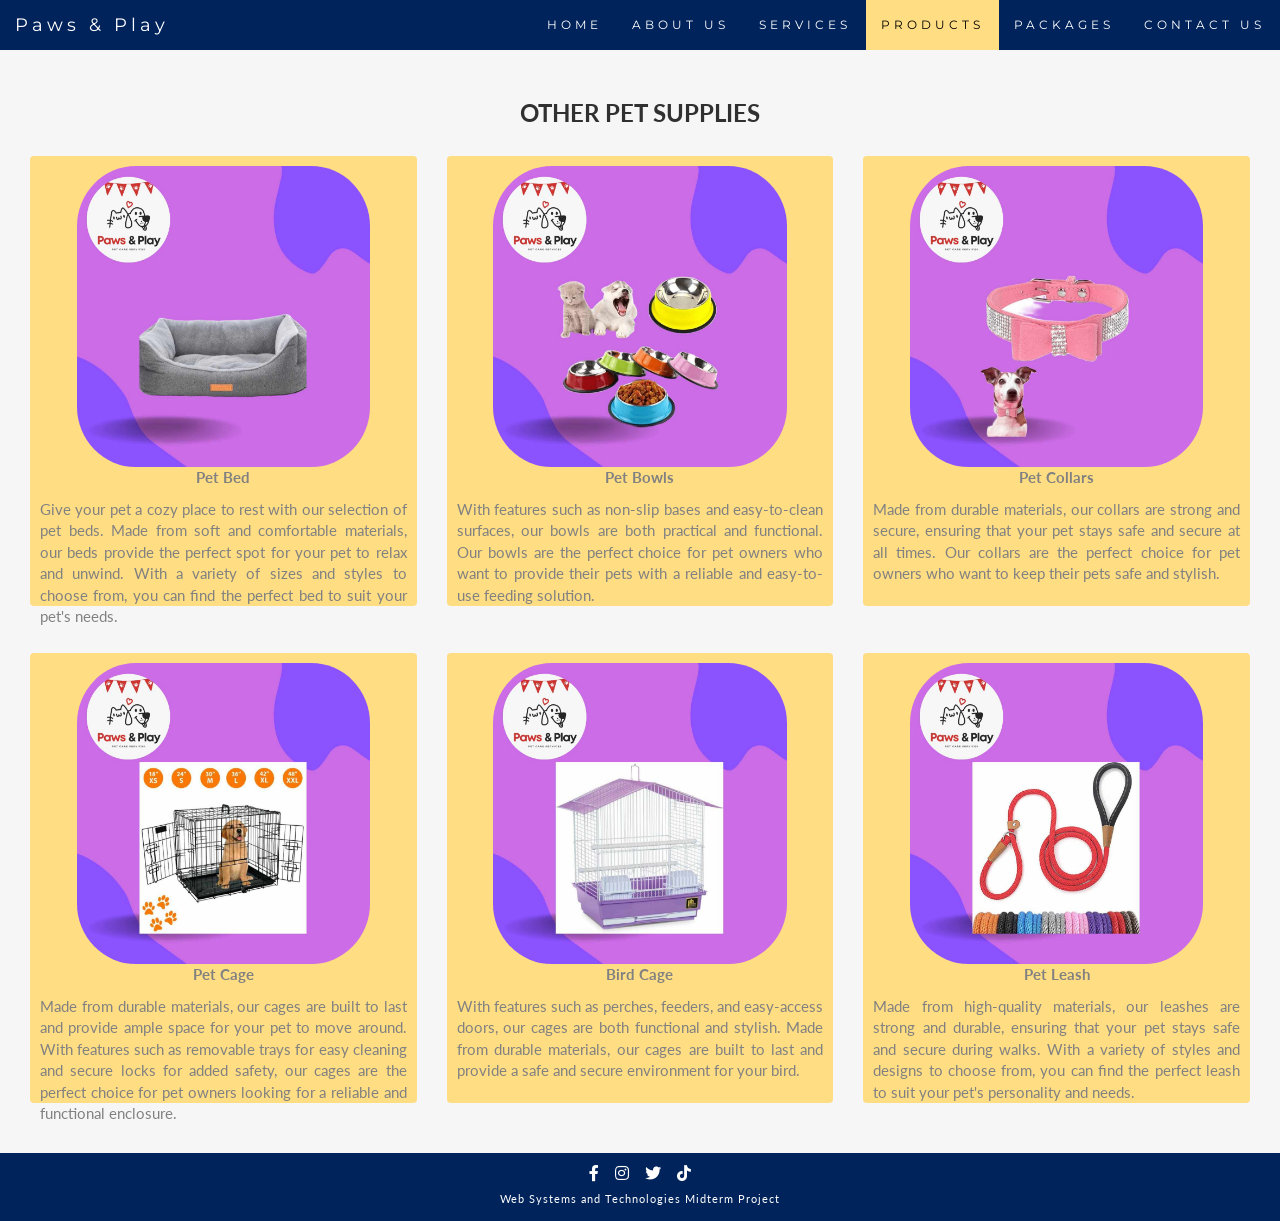
<file: others.html>
<!DOCTYPE html>
<html lang="en">

<head>
    <title>Paws & Play - Others Supplies Section</title>
    <meta charset="utf-8">
    <meta name="viewport" content="width=device-width, initial-scale=1">
    <link rel="stylesheet" href="https://maxcdn.bootstrapcdn.com/bootstrap/3.4.1/css/bootstrap.min.css">
    <link href="https://fonts.googleapis.com/css?family=Montserrat" rel="stylesheet" type="text/css">
    <link href="https://fonts.googleapis.com/css?family=Lato" rel="stylesheet" type="text/css">
    <link rel="stylesheet" href="https://cdnjs.cloudflare.com/ajax/libs/font-awesome/5.15.4/css/all.min.css">
    <link href="style.css" rel="stylesheet" type="text/css">
</head>

<body id="others">

    <nav class="navbar navbar-default navbar-fixed-top">
        <div class="container">
            <div class="navbar-header">
                <button type="button" class="navbar-toggle" data-toggle="collapse" data-target="#myNavbar">
                    <span class="icon-bar"></span>
                    <span class="icon-bar"></span>
                    <span class="icon-bar"></span>
                </button>
                <a class="navbar-brand" href="index.html">Paws & Play</a>
            </div>
            <div class="collapse navbar-collapse" id="myNavbar">
                <ul class="nav navbar-nav navbar-right">
                    <li><a href="index.html">HOME</a></li>
                    <li><a href="about.html">ABOUT US</a></li>
                    <li><a href="services.html">SERVICES</a></li>
                    <li class="active"><a href="products.html">PRODUCTS</a></li>
                    <li><a href="packages.html">PACKAGES</a></li>
                    <li><a href="contact.html">CONTACT US</a></li>
                </ul>
            </div>
        </div>
    </nav>

    <!-- Container (Other Pet Supplies Section) -->
    <div id="others1" class="container-fluid text-center bg-grey">
        <h2><strong>OTHER PET SUPPLIES</strong></h2>

        <div class="row text-center slideanim">
            <div class="col-sm-4">
                <div class="thumbnail">
                    <img src="assets/bed.jpg" alt="pet bed">
                    <p style="text-align: center;"><strong>Pet Bed</strong></p>
                    <p>Give your pet a cozy place to rest with our selection of pet beds. Made from soft and comfortable materials, our beds provide the perfect spot for your pet to relax and unwind.
                        With a variety of sizes and styles to choose from, you can find the perfect bed to suit your pet's needs.</p>
                </div>
            </div>

            <div class="col-sm-4">
                <div class="thumbnail">
                    <img src="assets/petbowl1.jpg" alt="pet bowl">
                    <p style="text-align: center;"><strong>Pet Bowls</strong></p>
                    <p>With features such as non-slip bases and easy-to-clean surfaces, our bowls are both practical and functional.
                        Our bowls are the perfect choice for pet owners who want to provide their pets with a reliable and easy-to-use feeding solution.</p>
                </div>
            </div>
            <div class="col-sm-4">
                <div class="thumbnail">
                    <img src="assets/petcollar.jpg" alt="pet collar">
                    <p style="text-align: center;"><strong>Pet Collars</strong></p>
                    <p>Made from durable materials, our collars are strong and secure, ensuring that your pet stays safe and secure at all times.
                        Our collars are the perfect choice for pet owners who want to keep their pets safe and stylish.</p>
                </div>
            </div>
        </div>
        <br>

        <div class="row text-center slideanim">
            <div class="col-sm-4">
                <div class="thumbnail">
                    <img src="assets/dogcage.jpg" alt="pet cage">
                    <p style="text-align: center;"><strong>Pet Cage</strong></p>
                    <p>Made from durable materials, our cages are built to last and provide ample space for your pet to move around.
                        With features such as removable trays for easy cleaning and secure locks for added safety, our cages are the perfect choice for pet owners looking for a reliable and functional enclosure.</p>
                </div>
            </div>

            <div class="col-sm-4">
                <div class="thumbnail">
                    <img src="assets/birdcage.jpg" alt="bird cage">
                    <p style="text-align: center;"><strong>Bird Cage</strong></p>
                    <p>With features such as perches, feeders, and easy-access doors, our cages are both functional and stylish.
                        Made from durable materials, our cages are built to last and provide a safe and secure environment for your bird.</p>
                </div>
            </div>
            <div class="col-sm-4">
                <div class="thumbnail">
                    <img src="assets/leash.jpg" alt="leash">
                    <p style="text-align: center;"><strong>Pet Leash</strong></p>
                    <p>Made from high-quality materials, our leashes are strong and durable, ensuring that your pet stays safe and secure during walks.
                        With a variety of styles and designs to choose from, you can find the perfect leash to suit your pet's personality and needs.</p>
                </div>
            </div>
        </div>
    </div>

    <!-- FOOTER -->
    <footer class="site-footer">
        <div class="footer-inner">
            <div class="footer-social">
                <a href="https://www.facebook.com/YourFacebookPage" target="_blank"><i class="fab fa-facebook-f"></i></a>
                <a href="https://www.instagram.com/YourInstagramPage" target="_blank"><i class="fab fa-instagram"></i></a>
                <a href="https://twitter.com/YourTwitterPage" target="_blank"><i class="fab fa-twitter"></i></a>
                <a href="https://www.tiktok.com/@YourTikTokPage" target="_blank"><i class="fab fa-tiktok"></i></a>
            </div>
            <div class="footer-credit">Web Systems and Technologies Midterm Project</div>
        </div>
    </footer>

    <script src="https://ajax.googleapis.com/ajax/libs/jquery/3.5.1/jquery.min.js"></script>
    <script src="https://maxcdn.bootstrapcdn.com/bootstrap/3.4.1/js/bootstrap.min.js"></script>
    <script>
        $(document).ready(function () {
            function revealSlides() {
                $(".slideanim").each(function () {
                    var pos = $(this).offset().top;
                    var winTop = $(window).scrollTop();
                    if (pos < winTop + $(window).height() - 100) {
                        $(this).addClass("slide");
                    }
                });
            }
            revealSlides(); // run once on page load so content already in view shows up
            $(window).scroll(revealSlides);
        });
    </script>

</body>

</html>
</file>
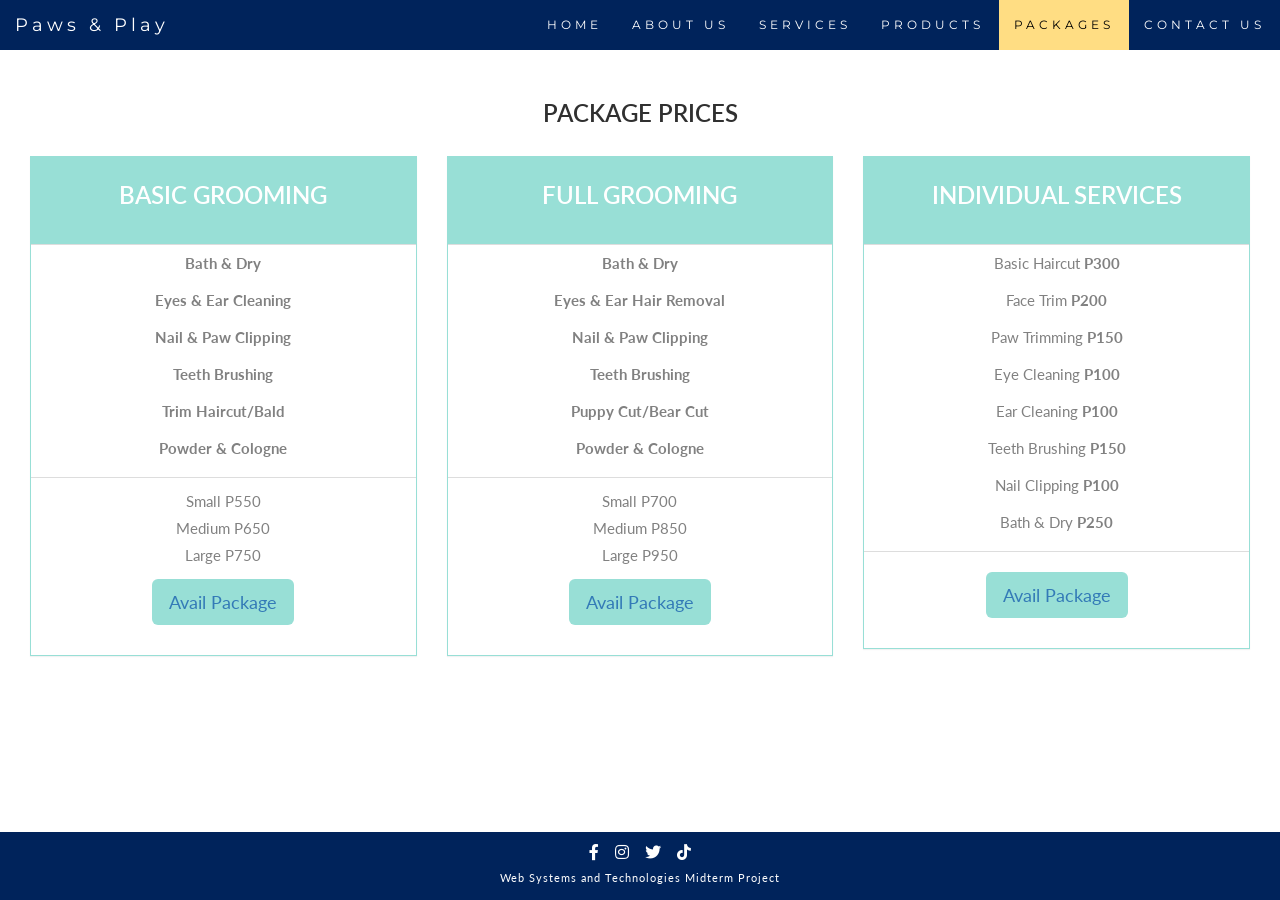
<file: packages.html>
<!DOCTYPE html>
<html lang="en">

<head>
    <title>Paws & Play - Packages</title>
    <meta charset="utf-8">
    <meta name="viewport" content="width=device-width, initial-scale=1">
    <link rel="stylesheet" href="https://maxcdn.bootstrapcdn.com/bootstrap/3.4.1/css/bootstrap.min.css">
    <link href="https://fonts.googleapis.com/css?family=Montserrat" rel="stylesheet" type="text/css">
    <link href="https://fonts.googleapis.com/css?family=Lato" rel="stylesheet" type="text/css">
    <link rel="stylesheet" href="https://cdnjs.cloudflare.com/ajax/libs/font-awesome/5.15.4/css/all.min.css">
    <script src="https://ajax.googleapis.com/ajax/libs/jquery/3.7.1/jquery.min.js"></script>
    <script src="https://maxcdn.bootstrapcdn.com/bootstrap/3.4.1/js/bootstrap.min.js"></script>
    <link href="style.css" rel="stylesheet" type="text/css">
    <style>
        html, body {
            min-height: 100%;
            margin: 0;
            padding-top: 0; /* cancel the global fixed-navbar offset; nav is relative here */
        }
        body {
            display: flex;
            flex-direction: column;
            min-height: 100vh;
        }
        #myPage .navbar-fixed-top {
            position: relative;
            top: auto;
        }
        #package {
            flex: 1 0 auto;
            display: flex;
            flex-direction: column;
            justify-content: flex-start;
            box-sizing: border-box;
        }
        footer {
            flex-shrink: 0;
            margin: 0;
        }
    </style>
</head>

<body id="myPage">

    <nav class="navbar navbar-default navbar-fixed-top">
        <div class="container">
            <div class="navbar-header">
                <button type="button" class="navbar-toggle" data-toggle="collapse" data-target="#myNavbar">
                    <span class="icon-bar"></span>
                    <span class="icon-bar"></span>
                    <span class="icon-bar"></span>
                </button>
                <a class="navbar-brand" href="index.html">Paws & Play</a>
            </div>
            <div class="collapse navbar-collapse" id="myNavbar">
                <ul class="nav navbar-nav navbar-right">
                    <li><a href="index.html">HOME</a></li>
                    <li><a href="about.html">ABOUT US</a></li>
                    <li><a href="services.html">SERVICES</a></li>
                    <li><a href="products.html">PRODUCTS</a></li>
                    <li class="active"><a href="packages.html">PACKAGES</a></li>
                    <li><a href="contact.html">CONTACT US</a></li>
                </ul>
            </div>
        </div>
    </nav>


    <!-- Pricing Section -->
    <div id="package" class="container-fluid">
        <div class="text-center">
            <h2>PACKAGE PRICES</h2>
        </div>
        <div class="row slideanim">
            <div class="col-sm-4 col-xs-12">
                <div class="panel panel-default text-center">
                    <div class="panel-heading">
                        <h2>Basic Grooming</h2>
                    </div>
                    <div class="panel-body">
                        <p><strong>Bath & Dry</strong></p>
                        <p><strong>Eyes & Ear Cleaning</strong></p>
                        <p><strong>Nail & Paw Clipping</strong></p>
                        <p><strong>Teeth Brushing</strong></p>
                        <p><strong>Trim Haircut/Bald</strong></p>
                        <p><strong>Powder & Cologne</strong></p>
                    </div>
                    <div class="panel-footer">
                        <li>Small P550</li>
                        <li>Medium P650</li>
                        <li>Large P750</li>
                        <button class="btn btn-lg"><a href="login.html">Avail Package</a></button>
                    </div>
                </div>
            </div>

            <div class="col-sm-4 col-xs-12">
                <div class="panel panel-default text-center">
                    <div class="panel-heading">
                        <h2>Full Grooming</h2>
                    </div>
                    <div class="panel-body">
                        <p><strong>Bath & Dry</strong></p>
                        <p><strong>Eyes & Ear Hair Removal</strong></p>
                        <p><strong>Nail & Paw Clipping</strong></p>
                        <p><strong>Teeth Brushing</strong></p>
                        <p><strong>Puppy Cut/Bear Cut</strong></p>
                        <p><strong>Powder & Cologne</strong></p>
                    </div>
                    <div class="panel-footer">
                        <li>Small P700</li>
                        <li>Medium P850</li>
                        <li>Large P950</li>
                        <button class="btn btn-lg"><a href="login.html">Avail Package</a></button>
                    </div>
                </div>
            </div>

            <div class="col-sm-4 col-xs-12">
                <div class="panel panel-default text-center">
                    <div class="panel-heading">
                        <h2>Individual Services</h2>
                    </div>
                    <div class="panel-body">
                        <p>Basic Haircut <strong>P300</strong></p>
                        <p>Face Trim <strong>P200</strong></p>
                        <p>Paw Trimming <strong>P150</strong></p>
                        <p>Eye Cleaning <strong>P100</strong></p>
                        <p>Ear Cleaning <strong>P100</strong></p>
                        <p>Teeth Brushing <strong>P150</strong></p>
                        <p>Nail Clipping <strong>P100</strong></p>
                        <p>Bath & Dry <strong>P250</strong></p>
                    </div>
                    <div class="panel-footer">
                        <button class="btn btn-lg"><a href="login.html">Avail Package</a></button>
                    </div>
                </div>
            </div>
        </div>
    </div>

    <!-- FOOTER -->
    <footer class="site-footer">
        <div class="footer-inner">
            <div class="footer-social">
                <a href="https://www.facebook.com/YourFacebookPage" target="_blank"><i class="fab fa-facebook-f"></i></a>
                <a href="https://www.instagram.com/YourInstagramPage" target="_blank"><i class="fab fa-instagram"></i></a>
                <a href="https://twitter.com/YourTwitterPage" target="_blank"><i class="fab fa-twitter"></i></a>
                <a href="https://www.tiktok.com/@YourTikTokPage" target="_blank"><i class="fab fa-tiktok"></i></a>
            </div>
            <div class="footer-credit">Web Systems and Technologies Midterm Project</div>
        </div>
    </footer>

    <script src="https://ajax.googleapis.com/ajax/libs/jquery/3.5.1/jquery.min.js"></script>
    <script src="https://maxcdn.bootstrapcdn.com/bootstrap/3.4.1/js/bootstrap.min.js"></script>

    <script>
        $(document).ready(function () {
            function revealSlides() {
                $(".slideanim").each(function () {
                    var pos = $(this).offset().top;
                    var winTop = $(window).scrollTop();
                    if (pos < winTop + $(window).height() - 100) {
                        $(this).addClass("slide");
                    }
                });
            }
            revealSlides(); // run once on page load so content already in view shows up
            $(window).scroll(revealSlides);
        });
    </script>

</body>

</html>
</file>
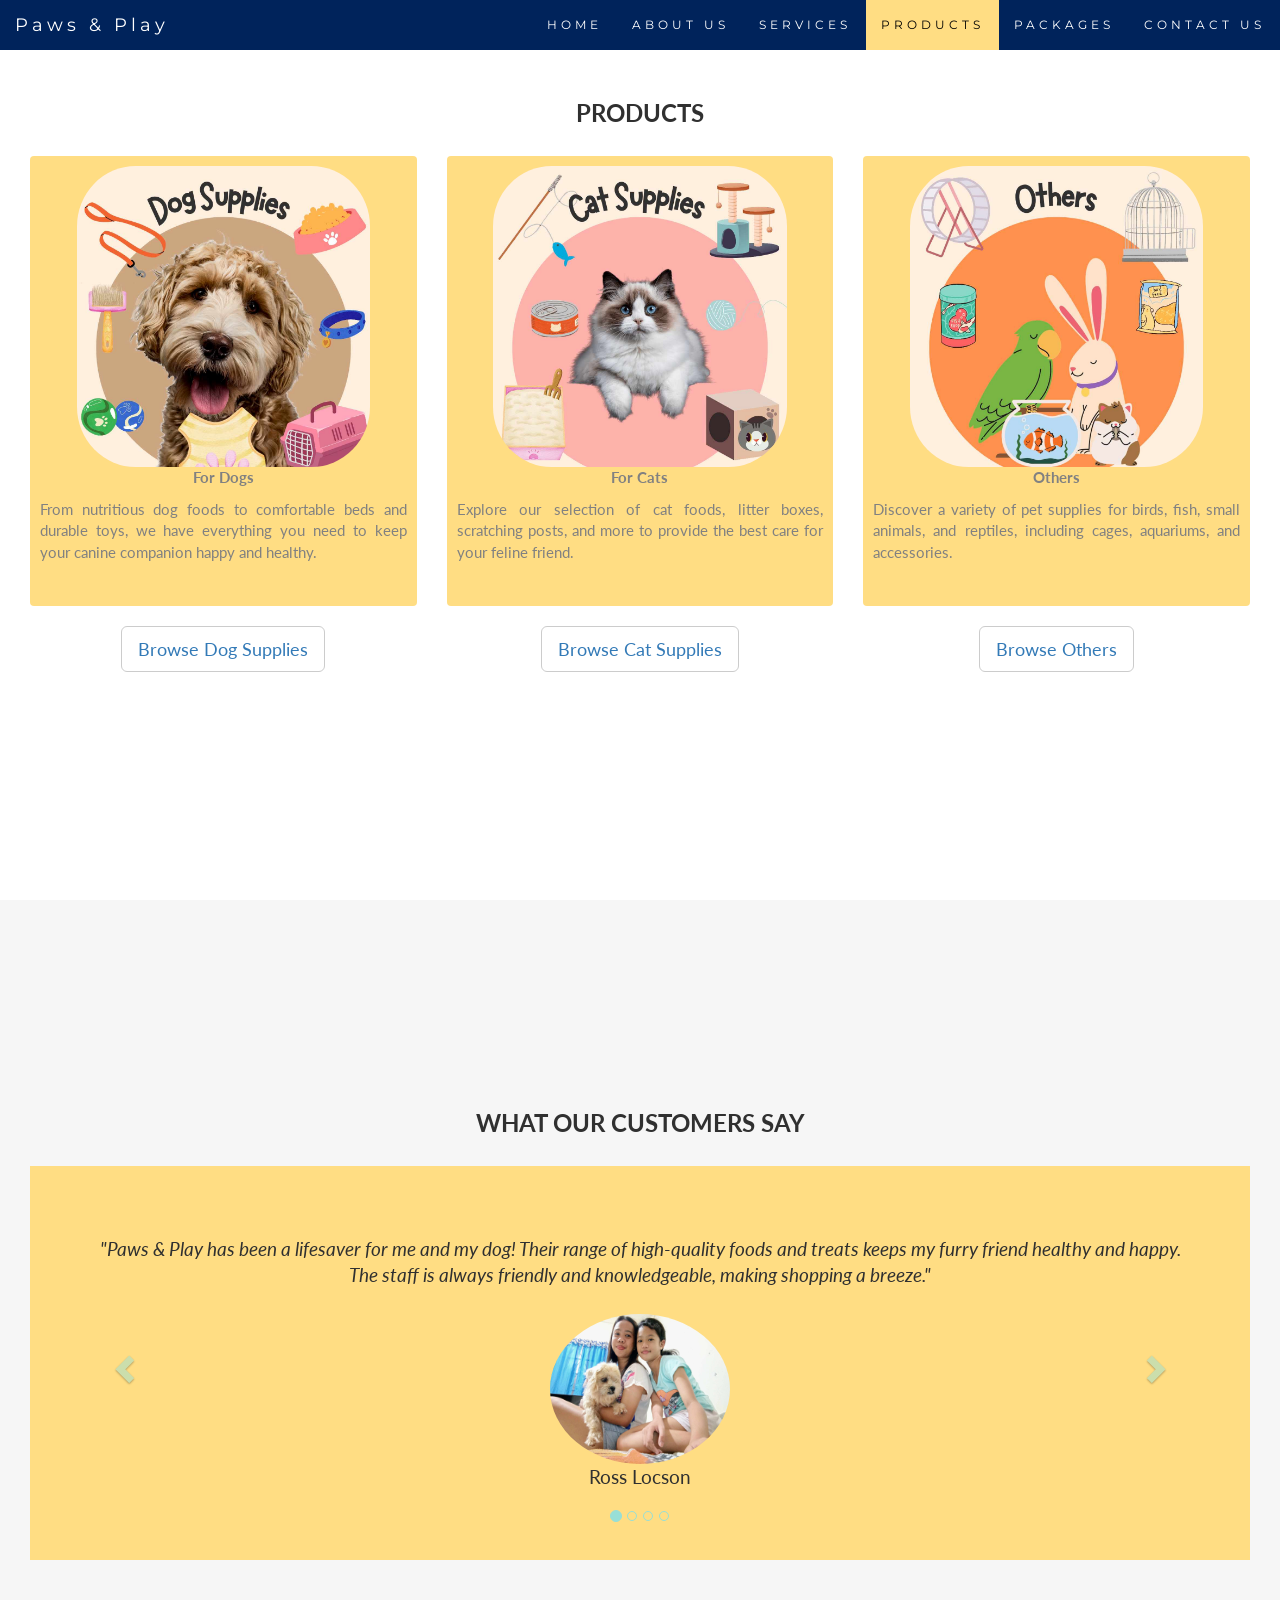
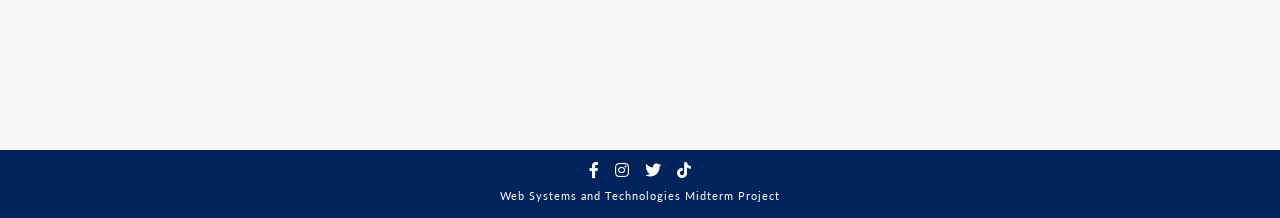
<file: products.html>
<!DOCTYPE html>
<html lang="en">

<head>
    <title>Paws & Play - Products</title>
    <meta charset="utf-8">
    <meta name="viewport" content="width=device-width, initial-scale=1">
    <link rel="stylesheet" href="https://maxcdn.bootstrapcdn.com/bootstrap/3.4.1/css/bootstrap.min.css">
    <link href="https://fonts.googleapis.com/css?family=Montserrat" rel="stylesheet" type="text/css">
    <link href="https://fonts.googleapis.com/css?family=Lato" rel="stylesheet" type="text/css">
    <link rel="stylesheet" href="https://cdnjs.cloudflare.com/ajax/libs/font-awesome/5.15.4/css/all.min.css">
    <script src="https://ajax.googleapis.com/ajax/libs/jquery/3.7.1/jquery.min.js"></script>
    <script src="https://maxcdn.bootstrapcdn.com/bootstrap/3.4.1/js/bootstrap.min.js"></script>
    <link href="style.css" rel="stylesheet" type="text/css">
    <style>
        html, body {
            min-height: 100%;
            margin: 0;
            padding-top: 0; /* cancel the global fixed-navbar offset; nav is relative here */
        }
        body {
            display: flex;
            flex-direction: column;
            min-height: 100vh;
        }
        #myPage .navbar-fixed-top {
            position: relative;
            top: auto;
        }
        .page-content {
            flex: 1 0 auto;
        }
        /* Each section fills exactly one screen (viewport height minus the
           50px navbar), so Products and Testimonials each get their own screen. */
        #products {
            min-height: calc(100vh - 50px);
            display: flex;
            flex-direction: column;
            justify-content: flex-start;
            box-sizing: border-box;
        }
        #testimonials {
            min-height: calc(100vh - 50px);
            display: flex;
            flex-direction: column;
            justify-content: center;
            box-sizing: border-box;
        }
        footer {
            flex-shrink: 0;
            margin: 0;
        }
    </style>
</head>

<body id="myPage">

    <nav class="navbar navbar-default navbar-fixed-top">
        <div class="container">
            <div class="navbar-header">
                <button type="button" class="navbar-toggle" data-toggle="collapse" data-target="#myNavbar">
                    <span class="icon-bar"></span>
                    <span class="icon-bar"></span>
                    <span class="icon-bar"></span>
                </button>
                <a class="navbar-brand" href="index.html">Paws & Play</a>
            </div>
            <div class="collapse navbar-collapse" id="myNavbar">
                <ul class="nav navbar-nav navbar-right">
                    <li><a href="index.html">HOME</a></li>
                    <li><a href="about.html">ABOUT US</a></li>
                    <li><a href="services.html">SERVICES</a></li>
                    <li class="active"><a href="products.html">PRODUCTS</a></li>
                    <li><a href="packages.html">PACKAGES</a></li>
                    <li><a href="contact.html">CONTACT US</a></li>
                </ul>
            </div>
        </div>
    </nav>


    <div class="page-content">
    <!-- Product Categories Section -->
    <div id="products" class="container-fluid text-center">
        <h2><strong>Products</strong></h2>

        <div class="row text-center slideanim">
            <div class="col-sm-4">
                <div class="thumbnail">
                    <img src="assets/dogsupplies.jpg" alt="dog supplies">
                    <p style="text-align: center;"><strong>For Dogs</strong></p>
                    <p>From nutritious dog foods to comfortable beds and durable toys, we have everything you need
                        to keep your canine companion happy and healthy.</p>
                </div>
                <button class="btn btn-default btn-lg"><a href="dogs.html">Browse Dog Supplies</a></button>
            </div>

            <div class="col-sm-4">
                <div class="thumbnail">
                    <img src="assets/catsupplies.jpg" alt="cat supplies">
                    <p style="text-align: center;"><strong>For Cats</strong></p>
                    <p>Explore our selection of cat foods, litter boxes, scratching posts, and more to provide the
                        best care for your feline friend.</p>
                </div>
                <button class="btn btn-default btn-lg"><a href="cats.html">Browse Cat Supplies</a></button>
            </div>
            <div class="col-sm-4">
                <div class="thumbnail">
                    <img src="assets/others.jpg" alt="others">
                    <p style="text-align: center;"><strong>Others</strong></p>
                    <p>Discover a variety of pet supplies for birds, fish, small animals, and reptiles, including
                        cages, aquariums, and accessories.</p>
                </div>
                <button class="btn btn-default btn-lg"><a href="others.html">Browse Others</a></button>
            </div>
        </div>
    </div>

    <!-- Testimonials Section -->
    <div id="testimonials" class="container-fluid text-center bg-grey">
        <h2><strong>What our customers say</strong></h2>
        <div id="myCarousel" class="carousel slide text-center" data-ride="carousel">
            <ol class="carousel-indicators">
                <li data-target="#myCarousel" data-slide-to="0" class="active"></li>
                <li data-target="#myCarousel" data-slide-to="1"></li>
                <li data-target="#myCarousel" data-slide-to="2"></li>
                <li data-target="#myCarousel" data-slide-to="3"></li>
            </ol>

            <div class="carousel-inner" role="listbox">
                <div class="item active">
                    <h4>"Paws & Play has been a lifesaver for me and my dog! Their range of high-quality foods and
                        treats keeps my furry friend healthy and happy.<br>
                        The staff is always friendly and knowledgeable, making shopping a breeze."<br>
                        <span><br><img class="customer" src="assets/ross.jpg"><br>Ross Locson</span>
                    </h4>
                </div>
                <div class="item">
                    <h4>"One word... WOW!!"<br>
                        <span><br><img class="customer" src="assets/deere.jpg"><br>John Deere Belen</span>
                    </h4>
                </div>
                <div class="item">
                    <h4>"I can't recommend Paws & Play enough! Their grooming services are top-notch, and my cat always
                        comes back looking and feeling great.<br>
                        The staff is caring and attentive, and I trust them completely with my pet's care."<br>
                        <span><br><img class="customer" src="assets/joyce.jpg"><br>Joyce Morales</span>
                    </h4>
                </div>
                <div class="item">
                    <h4>"Paws & Play is my go-to for all things pet-related. Their selection of toys is unbeatable, and
                        my dog loves every purchase.<br>
                        The prices are reasonable, and the quality is outstanding. I wouldn't shop anywhere else!"<br>
                        <span><br><img class="customer" src="assets/arvie.jpg"><br>Arvie Reyes</span>
                    </h4>
                </div>
            </div>

            <a class="left carousel-control" href="#myCarousel" role="button" data-slide="prev">
                <span class="glyphicon glyphicon-chevron-left" aria-hidden="true"></span>
                <span class="sr-only">Previous</span>
            </a>
            <a class="right carousel-control" href="#myCarousel" role="button" data-slide="next">
                <span class="glyphicon glyphicon-chevron-right" aria-hidden="true"></span>
                <span class="sr-only">Next</span>
            </a>
        </div>
    </div>
    </div>

    <!-- FOOTER -->
    <footer class="site-footer">
        <div class="footer-inner">
            <div class="footer-social">
                <a href="https://www.facebook.com/YourFacebookPage" target="_blank"><i class="fab fa-facebook-f"></i></a>
                <a href="https://www.instagram.com/YourInstagramPage" target="_blank"><i class="fab fa-instagram"></i></a>
                <a href="https://twitter.com/YourTwitterPage" target="_blank"><i class="fab fa-twitter"></i></a>
                <a href="https://www.tiktok.com/@YourTikTokPage" target="_blank"><i class="fab fa-tiktok"></i></a>
            </div>
            <div class="footer-credit">Web Systems and Technologies Midterm Project</div>
        </div>
    </footer>

    <script src="https://ajax.googleapis.com/ajax/libs/jquery/3.5.1/jquery.min.js"></script>
    <script src="https://maxcdn.bootstrapcdn.com/bootstrap/3.4.1/js/bootstrap.min.js"></script>

    <script>
        $(document).ready(function () {
            function revealSlides() {
                $(".slideanim").each(function () {
                    var pos = $(this).offset().top;
                    var winTop = $(window).scrollTop();
                    if (pos < winTop + $(window).height() - 100) {
                        $(this).addClass("slide");
                    }
                });
            }
            revealSlides(); // run once on page load so content already in view shows up
            $(window).scroll(revealSlides);
        });
    </script>

</body>

</html>
</file>
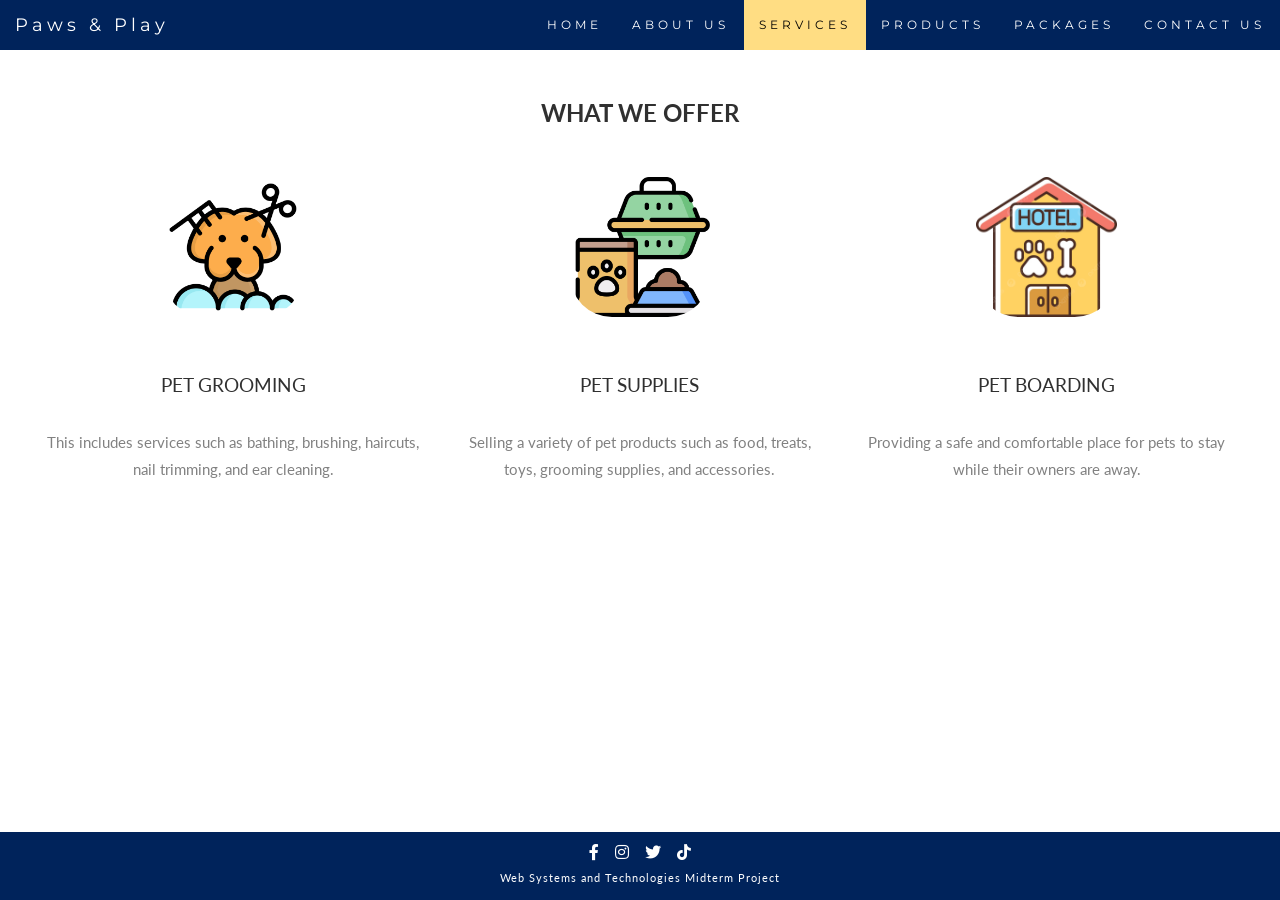
<file: services.html>
<!DOCTYPE html>
<html lang="en">

<head>
    <title>Paws & Play - Services</title>
    <meta charset="utf-8">
    <meta name="viewport" content="width=device-width, initial-scale=1">
    <link rel="stylesheet" href="https://maxcdn.bootstrapcdn.com/bootstrap/3.4.1/css/bootstrap.min.css">
    <link href="https://fonts.googleapis.com/css?family=Montserrat" rel="stylesheet" type="text/css">
    <link href="https://fonts.googleapis.com/css?family=Lato" rel="stylesheet" type="text/css">
    <link rel="stylesheet" href="https://cdnjs.cloudflare.com/ajax/libs/font-awesome/5.15.4/css/all.min.css">
    <script src="https://ajax.googleapis.com/ajax/libs/jquery/3.7.1/jquery.min.js"></script>
    <script src="https://maxcdn.bootstrapcdn.com/bootstrap/3.4.1/js/bootstrap.min.js"></script>
    <link href="style.css" rel="stylesheet" type="text/css">
    <style>
        html, body {
            min-height: 100%;
            margin: 0;
            padding-top: 0; /* cancel the global fixed-navbar offset; nav is relative here */
        }
        body {
            display: flex;
            flex-direction: column;
            min-height: 100vh;
        }
        #myPage .navbar-fixed-top {
            position: relative;
            top: auto;
        }
        #services {
            flex: 1 0 auto;
            display: flex;
            flex-direction: column;
            justify-content: flex-start;
            align-items: center;
            box-sizing: border-box;
        }
        #services .row {
            width: 100%;
        }
        footer {
            flex-shrink: 0;
            margin: 0;
        }
    </style>
</head>

<body id="myPage">

    <nav class="navbar navbar-default navbar-fixed-top">
        <div class="container">
            <div class="navbar-header">
                <button type="button" class="navbar-toggle" data-toggle="collapse" data-target="#myNavbar">
                    <span class="icon-bar"></span>
                    <span class="icon-bar"></span>
                    <span class="icon-bar"></span>
                </button>
                <a class="navbar-brand" href="index.html">Paws & Play</a>
            </div>
            <div class="collapse navbar-collapse" id="myNavbar">
                <ul class="nav navbar-nav navbar-right">
                    <li><a href="index.html">HOME</a></li>
                    <li><a href="about.html">ABOUT US</a></li>
                    <li class="active"><a href="services.html">SERVICES</a></li>
                    <li><a href="products.html">PRODUCTS</a></li>
                    <li><a href="packages.html">PACKAGES</a></li>
                    <li><a href="contact.html">CONTACT US</a></li>
                </ul>
            </div>
        </div>
    </nav>


    <!-- Services Section -->
    <div id="services" class="container-fluid text-center">
        <h2><strong>WHAT WE OFFER</strong></h2>

        <div class="row slideanim">
            <div class="col-sm-4">
                <span class="glyphicon logo"><img src="assets/groom.png" class="img-logo"></span>
                <h4 class="service-title">PET GROOMING</h4>
                <p>This includes services such as bathing, brushing, haircuts, nail trimming, and ear cleaning.</p>
            </div>
            <div class="col-sm-4">
                <span class="glyphicon logo"><img src="assets/supplies.png" class="img-logo"></span>
                <h4 class="service-title">PET SUPPLIES</h4>
                <p>Selling a variety of pet products such as food, treats, toys, grooming supplies, and accessories.</p>
            </div>
            <div class="col-sm-4">
                <span class="glyphicon logo"><img src="assets/board.png" class="img-logo"></span>
                <h4 class="service-title">PET BOARDING</h4>
                <p>Providing a safe and comfortable place for pets to stay while their owners are away.</p>
            </div>
        </div>
    </div>

    <!-- FOOTER -->
    <footer class="site-footer">
        <div class="footer-inner">
            <div class="footer-social">
                <a href="https://www.facebook.com/YourFacebookPage" target="_blank"><i class="fab fa-facebook-f"></i></a>
                <a href="https://www.instagram.com/YourInstagramPage" target="_blank"><i class="fab fa-instagram"></i></a>
                <a href="https://twitter.com/YourTwitterPage" target="_blank"><i class="fab fa-twitter"></i></a>
                <a href="https://www.tiktok.com/@YourTikTokPage" target="_blank"><i class="fab fa-tiktok"></i></a>
            </div>
            <div class="footer-credit">Web Systems and Technologies Midterm Project</div>
        </div>
    </footer>

    <script src="https://ajax.googleapis.com/ajax/libs/jquery/3.5.1/jquery.min.js"></script>
    <script src="https://maxcdn.bootstrapcdn.com/bootstrap/3.4.1/js/bootstrap.min.js"></script>

    <script>
        $(document).ready(function () {
            function revealSlides() {
                $(".slideanim").each(function () {
                    var pos = $(this).offset().top;
                    var winTop = $(window).scrollTop();
                    if (pos < winTop + $(window).height() - 100) {
                        $(this).addClass("slide");
                    }
                });
            }
            revealSlides(); // run once on page load so content already in view shows up
            $(window).scroll(revealSlides);
        });
    </script>

</body>

</html>
</file>
<file: style.css>
body {
    font: 400 15px Lato, sans-serif;
    line-height: 1.8;
    color: #818181;
    margin: 0;
    padding-top: 50px; /* clears the fixed navbar (50px tall) so content isn't hidden under it */
}

h2 {
    font-size: 24px;
    text-transform: uppercase;
    color: #303030;
    font-weight: 600;
    margin-bottom: 30px;
}

h4 {
    font-size: 19px;
    line-height: 1.375em;
    color: #303030;
    font-weight: 400;
    margin-bottom: 30px;
    text-align: justify;
}

.jumbotron {
    background-color: #FFDD83;
    color: #fff;
    padding: 100px;
    width: 100%;
}
.container {
    width: 100%;
    height: 100%;
   
}
.container-fluid {
    width: 100%;
    padding: 2em;
  
}
.bg-grey {
    background-color: #f6f6f6;
}
.logo {
    color: #f4511e;
    font-size: 200px;
}

.thumbnail {
    padding: 10px;
    border: none;
    height: 450px;
    background-color: #FFDD83;
    text-align: justify;
}

.thumbnail img {
    width: 80%;
    height: 70%;
    border-radius: 20%;
  

}

li {
    list-style-type: none;
}

#myCarousel {
    background-color: #FFDD83;
}

.carousel-control.right,
.carousel-control.left {
    background-image: none;
    color: #98DFD6;
}

.carousel-indicators li {
    border-color: #98DFD6;
}

.carousel-indicators li.active {
    background-color: #98DFD6;
}

.item h4 {
    font-size: 19px;
    line-height: 1.375em;
    font-weight: 400;
    font-style: italic;
    margin: 70px 0;
    text-align: center;

}

.item span {
    font-style: normal;
}

.panel {
    border: 1px solid #98DFD6;
    border-radius: 0 !important;
    transition: box-shadow 0.5s;

}

.panel:hover {
    box-shadow: 5px 0px 40px rgba(0, 0, 0, .2);
}

.panel-footer .btn:hover {
    border: 1px solid #98DFD6;
    background-color: #fff !important;
    color: #98DFD6;
}

.panel-heading {
    color: #fff !important;
    background-color: #98DFD6 !important;
    padding: 5px;
    border-bottom: 1px solid transparent;
    border-top-left-radius: 0px;
    border-top-right-radius: 0px;
    border-bottom-left-radius: 0px;
    border-bottom-right-radius: 0px;
}

.panel-heading h2 {
    color: white;
}

.panel-body {
    padding: 5px;
    /* Adjust the value as needed */
}

.panel-footer {
    background-color: white !important;
    margin-bottom: 10px;
}

.panel-footer h3 {
    font-size: 28px;
}

.panel-footer h4 {
    color: #aaa;

}

.panel-footer .btn {
    margin: 10px 0;
    background-color: #98DFD6;
    color: white;
}

.navbar {
    margin-bottom: 0;
    width: 100%;
    background-color: #00235B;
    z-index: 9999;
    border: 0;
    height: 50px;
    display: flex;
    align-items: center;
    font-size: 12px !important;
    line-height: 1.42857143 !important;
    letter-spacing: 4px;
    border-radius: 0;
    font-family: Montserrat, sans-serif;
}

.navbar > .container {
    width: 100%;
}

.navbar li a,
.navbar .navbar-brand {
    color: #fff !important;
}

.navbar-nav li a:hover,
.navbar-nav li.active a {
    color: black !important;
    background-color: #FFDD83 !important;
}

.navbar-default .navbar-toggle {
    border-color: transparent;
    color: #fff !important;
}

.slideanim {
    visibility: hidden;
}

.slide {
    animation-name: slide;
    -webkit-animation-name: slide;
    animation-duration: 1s;
    -webkit-animation-duration: 1s;
    visibility: visible;
}

@keyframes slide {
    0% {
        opacity: 0;
        transform: translateY(70%);
    }

    100% {
        opacity: 1;
        transform: translateY(0%);
    }
}

@-webkit-keyframes slide {
    0% {
        opacity: 0;
        -webkit-transform: translateY(70%);
    }

    100% {
        opacity: 1;
        -webkit-transform: translateY(0%);
    }
}

#logo2 {
    width: 30%;
    
    height: auto;
    animation: move 2s infinite;
}

@keyframes move {
    0% {
        transform: translateY(0);
    }

    50% {
        transform: translateY(-20px);
    }

    100% {
        transform: translateY(0);
    }
}

#dogcat {
    width: 100%;
    border-radius: 10%;
    margin-top: 30px;
}

#vm {
    width: 110%;
    border-radius: 10%;
    margin-top: 10%;

}

.customer {
    width: 180px;
    height: 150px;
    border-radius: 100%;
}

.service-title {
    text-align: center;
}

.img-logo {
    border-radius: 30%;
    height: 140px;
    width: auto;
}

footer.site-footer {
    background-color: #00235B;
    color: white;
    padding: 12px 0;
    display: flex;
    align-items: center;
    margin: 0;
}

.footer-inner {
    width: 100%;
    display: flex;
    flex-direction: column;
    align-items: center;
    justify-content: center;
    gap: 8px;
    padding: 0 20px;
    box-sizing: border-box;
}

.footer-social {
    display: flex;
    align-items: center;
}

.footer-social a {
    color: white;
    margin-right: 16px;
    font-size: 16px;
    line-height: 1;
}

.footer-social a:last-child {
    margin-right: 0;
}

.footer-social a:hover {
    color: lightgray;
}

.footer-credit {
    color: white;
    font-size: 11px;
    letter-spacing: 1px;
    text-align: center;
}

#login {
    max-width: 400px;
    height: auto;
    margin: 100px auto;
    padding: 20px;
    background-color: #FFDD83;
    border-radius: 5px;
    box-shadow: 0px 2px 5px rgba(0, 0, 0, 0.1);
}

#login img {
    width: 200px;
    height: auto;
}

/* ===== Responsive breakpoints ===== */

/* Tablets: shrink the nav text/spacing before it has to wrap */
@media screen and (max-width: 991px) {
    .navbar-nav > li > a {
        padding: 12px 8px;
        font-size: 11px;
        letter-spacing: 1px;
    }
}

/* Phones/small tablets: Bootstrap's hamburger menu kicks in below 768px */
@media screen and (max-width: 767px) {
    .jumbotron {
        padding: 60px 20px;
    }
    .container-fluid {
        padding: 1em;
    }
    .thumbnail {
        height: auto;
    }
    .thumbnail img {
        width: 100%;
        height: auto;
        border-radius: 10px;
    }
    .col-sm-4 {
        text-align: center;
        margin-bottom: 25px;
    }
    .btn-lg {
        width: 100%;
        margin-bottom: 20px;
    }
    #logo2 {
        width: 55%;
    }
    #dogcat,
    #vm {
        width: 100%;
        margin: 20px 0;
        border-radius: 10px;
    }
    .customer {
        width: 130px;
        height: 130px;
    }
    .item h4 {
        margin: 30px 0;
    }
    .panel-footer li {
        display: inline-block;
        margin: 0 8px;
    }
}

/* Small phones */
@media screen and (max-width: 480px) {
    h2 {
        font-size: 20px;
    }
    h4 {
        font-size: 16px;
    }
    .jumbotron {
        padding: 40px 15px;
    }
    #logo2 {
        width: 65%;
        min-width: 0;
    }
    .navbar-brand {
        font-size: 16px !important;
    }
}
</file>
